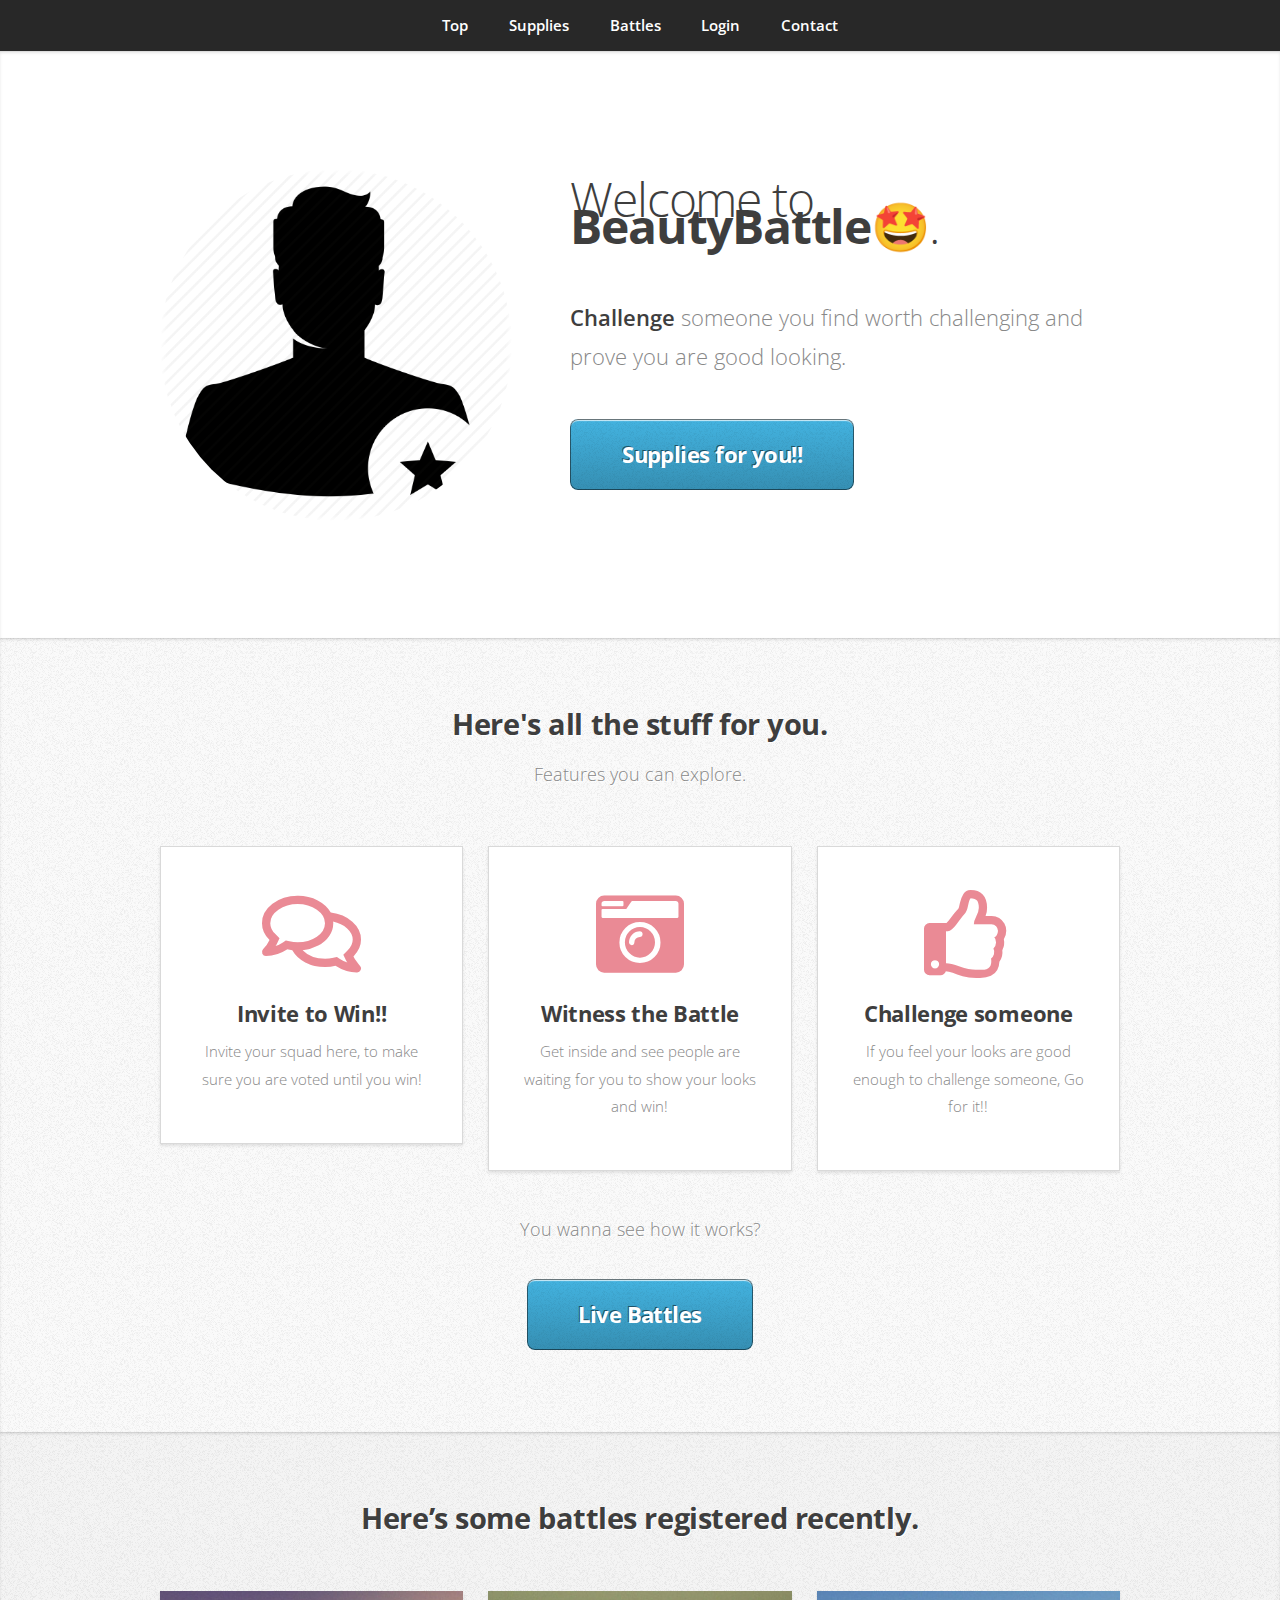
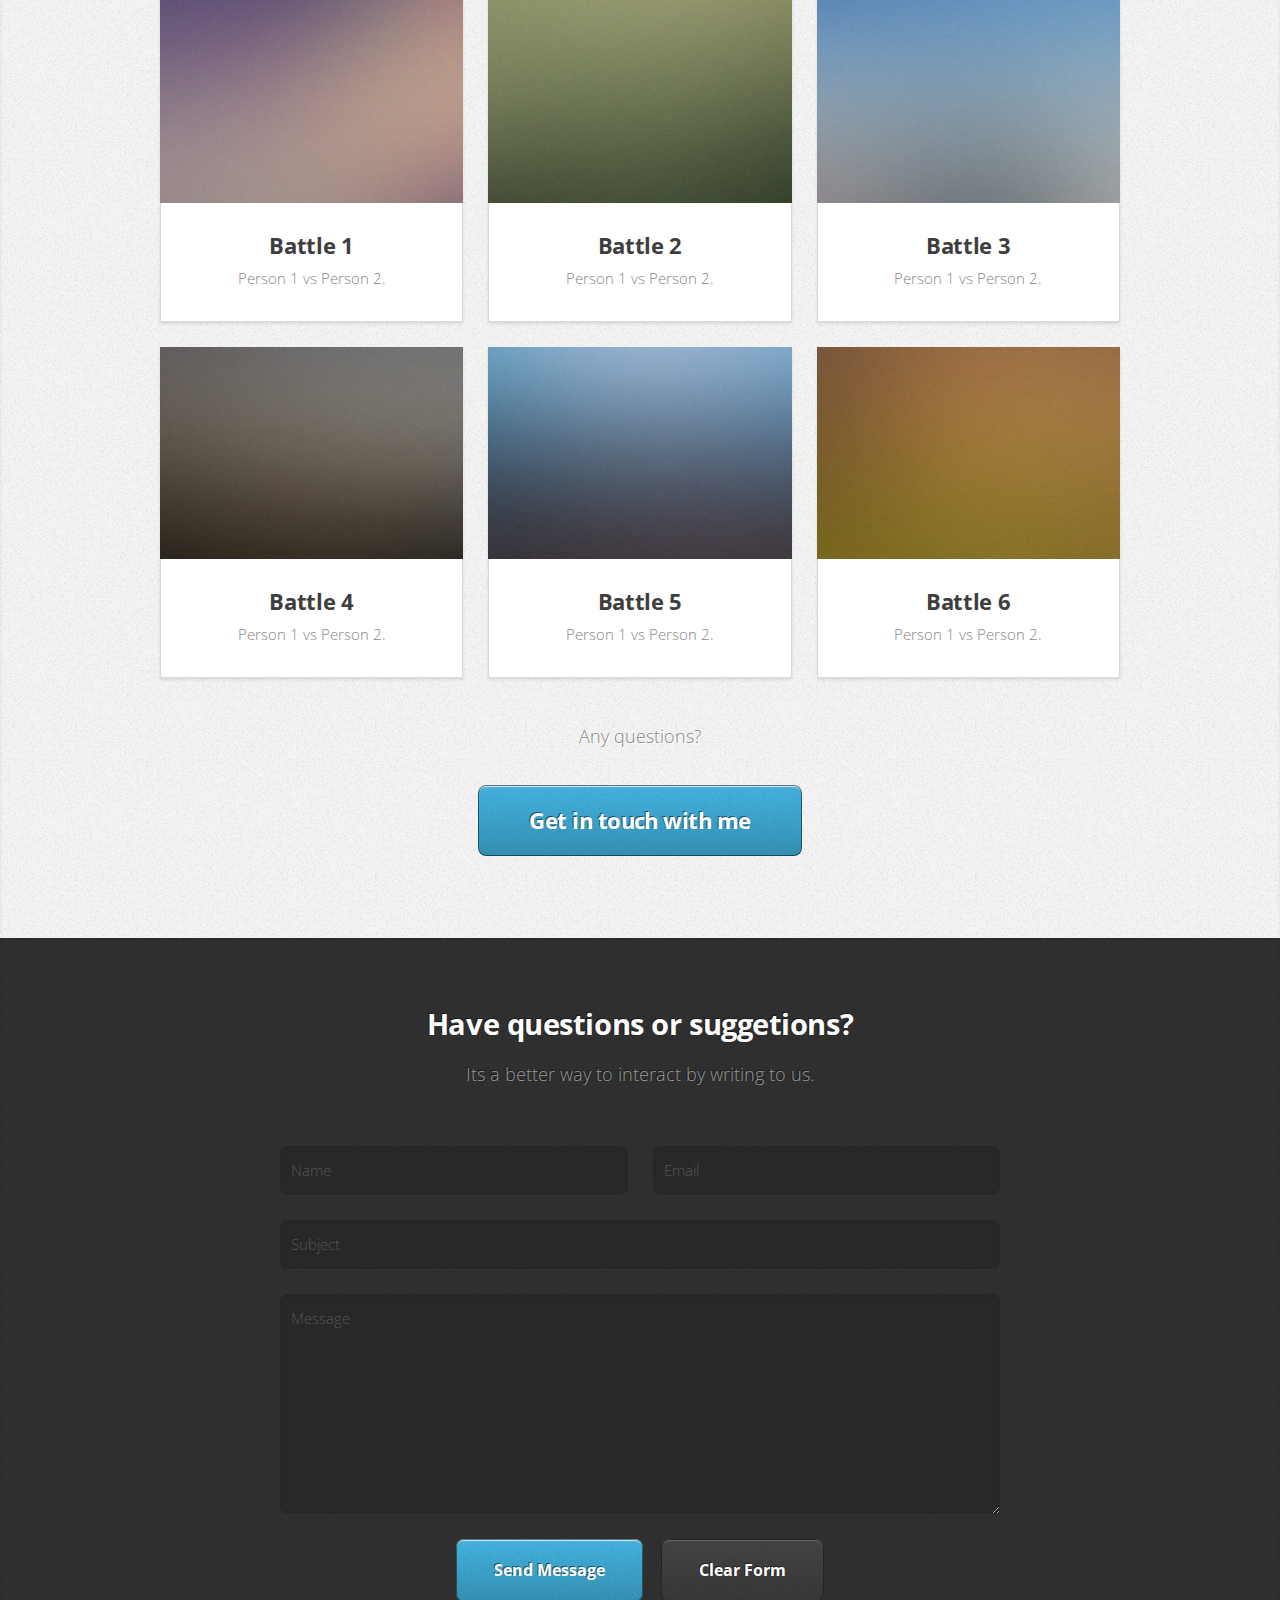
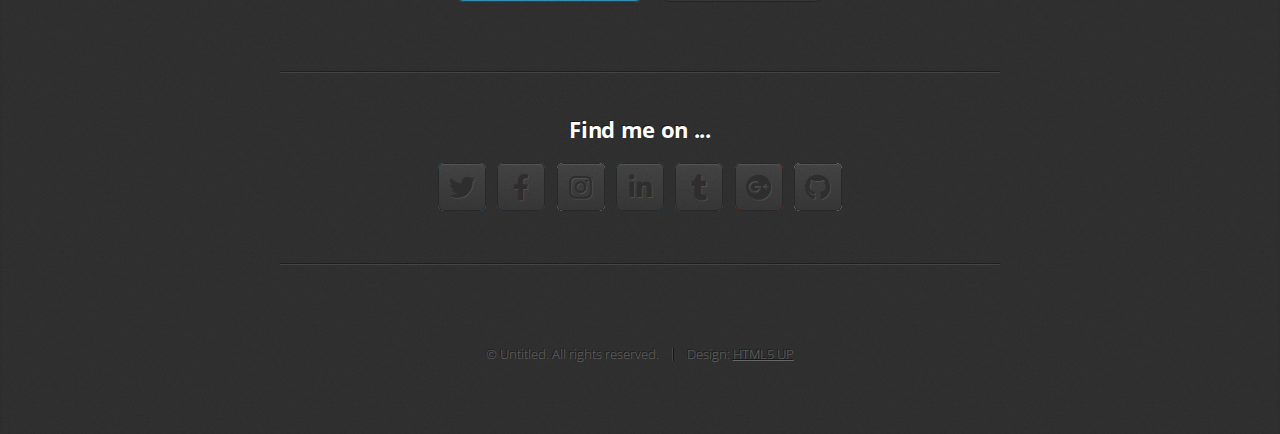
<file: index.html>
<!DOCTYPE HTML>
<!--
	Miniport by HTML5 UP
	html5up.net | @ajlkn
	Free for personal and commercial use under the CCA 3.0 license (html5up.net/license)
-->
<html>
	<head>
		<title>Dashboard - Battles</title>
		<meta charset="utf-8" />
		<meta name="viewport" content="width=device-width, initial-scale=1, user-scalable=no" />
		<link rel="stylesheet" href="assets/css/main.css" />
	</head>
	<body class="is-preload">

		<!-- Nav -->
			<nav id="nav">
				<ul class="container">
					<li><a href="#top">Top</a></li>
					<li><a href="#supplies">Supplies</a></li>
					<li><a href="#liveb">Battles</a></li>
                    <li><a href="login/index.html">Login</a></li>
					<li><a href="login/profile.html">Contact</a></li>
				</ul>
			</nav>

		<!-- Home -->
			<article id="top" class="wrapper style1">
				<div class="container">
					<div class="row">
						<div class="col-4 col-5-large col-12-medium">
							<span class="image fit"><img src="images/avatar.jpg" alt="" /></span>
						</div>
						<div class="col-8 col-7-large col-12-medium">
							<header>
								<h1>Welcome to <strong>BeautyBattle&#129321;</strong>.</h1>
							</header>
                            <p><strong>Challenge </strong> someone you find worth challenging and prove you are good looking.</p>
							<a href="#supplies" class="button large scrolly">Supplies for you!!</a>
						</div>
					</div>
				</div>
			</article>

		<!-- Work -->
			<article id="supplies" class="wrapper style2">
				<div class="container">
					<header>
						<h2>Here's all the stuff for you.</h2>
						<p>Features you can explore.</p>
					</header>
					<div class="row aln-center">
						<div class="col-4 col-6-medium col-12-small">
							<section class="box style1">
								<span class="icon featured fa-comments"></span>
								<h3>Invite to Win!!</h3>
								<p>Invite your squad here, to make sure you are voted until you win!</p>
							</section>
						</div>
						<div class="col-4 col-6-medium col-12-small">
							<section class="box style1">
                                <a href="login/battle.html">
                                    <span class="icon solid featured fa-camera-retro"></span></a>
								<h3>Witness the Battle</h3>
                                <p>Get inside and see people are waiting for you to show your looks and win!</p>
							</section>
						</div>
						<div class="col-4 col-6-medium col-12-small">
							<section class="box style1">
                                <a href = "login/challenge.html">
                                    <span class="icon featured fa-thumbs-up"></span></a>
								<h3>Challenge someone</h3>
								<p>If you feel your looks are good enough to challenge someone, Go for it!!</p>
							</section>
						</div>
					</div>
					<footer>
						<p>You wanna see how it works?</p>
						<a href="#liveb" class="button large scrolly">Live Battles</a>
					</footer>
				</div>
			</article>

		<!-- Portfolio -->
			<article id="liveb" class="wrapper style3">
				<div class="container">
					<header>
						<h2>Here’s some battles registered recently.</h2>
						<p></p>
					</header>
					<div class="row">
						<div class="col-4 col-6-medium col-12-small">
							<article class="box style2">
								<a href="#" class="image featured"><img src="images/pic01.jpg" alt="" /></a>
								<h3><a href="#">Battle 1</a></h3>
								<p>Person 1 vs Person 2.</p>
							</article>
						</div>
						<div class="col-4 col-6-medium col-12-small">
							<article class="box style2">
								<a href="#" class="image featured"><img src="images/pic02.jpg" alt="" /></a>
								<h3><a href="#">Battle 2</a></h3>
								<p>Person 1 vs Person 2.</p>
							</article>
						</div>
						<div class="col-4 col-6-medium col-12-small">
							<article class="box style2">
								<a href="#" class="image featured"><img src="images/pic03.jpg" alt="" /></a>
								<h3><a href="#">Battle 3</a></h3>
								<p>Person 1 vs Person 2.</p>
							</article>
						</div>
						<div class="col-4 col-6-medium col-12-small">
							<article class="box style2">
								<a href="#" class="image featured"><img src="images/pic04.jpg" alt="" /></a>
								<h3><a href="#">Battle 4</a></h3>
								<p>Person 1 vs Person 2.</p>
							</article>
						</div>
						<div class="col-4 col-6-medium col-12-small">
							<article class="box style2">
								<a href="#" class="image featured"><img src="images/pic05.jpg" alt="" /></a>
								<h3><a href="#">Battle 5</a></h3>
								<p>Person 1 vs Person 2.</p>
							</article>
						</div>
						<div class="col-4 col-6-medium col-12-small">
							<article class="box style2">
								<a href="#" class="image featured"><img src="images/pic06.jpg" alt="" /></a>
								<h3><a href="#">Battle 6</a></h3>
								<p>Person 1 vs Person 2.</p>
							</article>
						</div>
					</div>
					<footer>
						<p>Any questions?</p>
						<a href="#contact" class="button large scrolly">Get in touch with me</a>
					</footer>
				</div>
			</article>

		<!-- Contact -->
			<article id="contact" class="wrapper style4">
				<div class="container medium">
					<header>
						<h2>Have questions or suggetions?</h2>
						<p>Its a better way to interact by writing to us.</p>
					</header>
					<div class="row">
						<div class="col-12">
							<form method="post" action="#">
								<div class="row">
									<div class="col-6 col-12-small">
										<input type="text" name="name" id="name" placeholder="Name" />
									</div>
									<div class="col-6 col-12-small">
										<input type="text" name="email" id="email" placeholder="Email" />
									</div>
									<div class="col-12">
										<input type="text" name="subject" id="subject" placeholder="Subject" />
									</div>
									<div class="col-12">
										<textarea name="message" id="message" placeholder="Message"></textarea>
									</div>
									<div class="col-12">
										<ul class="actions">
											<li><input type="submit" value="Send Message" /></li>
											<li><input type="reset" value="Clear Form" class="alt" /></li>
										</ul>
									</div>
								</div>
							</form>
						</div>
						<div class="col-12">
							<hr />
							<h3>Find me on ...</h3>
							<ul class="social">
								<li><a href="#" class="icon brands fa-twitter"><span class="label">Twitter</span></a></li>
								<li><a href="#" class="icon brands fa-facebook-f"><span class="label">Facebook</span></a></li>
								<li><a href="#" class="icon brands fa-instagram"><span class = "label">Instagram</span></a></li>
                                <li><a href="#" class="icon brands fa-linkedin-in"><span class="label">LinkedIn</span></a></li>
								<li><a href="#" class="icon brands fa-tumblr"><span class="label">Tumblr</span></a></li>
								<li><a href="#" class="icon brands fa-google-plus"><span class="label">Google+</span></a></li>
								<li><a href="#" class="icon brands fa-github"><span class="label">Github</span></a></li>
								<!--
								<li><a href="#" class="icon solid fa-rss"><span>RSS</span></a></li>
								
								<li><a href="#" class="icon brands fa-foursquare"><span>Foursquare</span></a></li>
								<li><a href="#" class="icon brands fa-skype"><span>Skype</span></a></li>
								<li><a href="#" class="icon brands fa-soundcloud"><span>Soundcloud</span></a></li>
								<li><a href="#" class="icon brands fa-youtube"><span>YouTube</span></a></li>
								<li><a href="#" class="icon brands fa-blogger"><span>Blogger</span></a></li>
								<li><a href="#" class="icon brands fa-flickr"><span>Flickr</span></a></li>
								<li><a href="#" class="icon brands fa-vimeo"><span>Vimeo</span></a></li>
								-->
							</ul>
							<hr />
						</div>
					</div>
					<footer>
						<ul id="copyright">
							<li>&copy; Untitled. All rights reserved.</li><li>Design: <a href="http://html5up.net">HTML5 UP</a></li>
						</ul>
					</footer>
				</div>
			</article>

		<!-- Scripts -->
			<script src="assets/js/jquery.min.js"></script>
			<script src="assets/js/jquery.scrolly.min.js"></script>
			<script src="assets/js/browser.min.js"></script>
			<script src="assets/js/breakpoints.min.js"></script>
			<script src="assets/js/util.js"></script>
			<script src="assets/js/main.js"></script>

	</body>
</html>
</file>
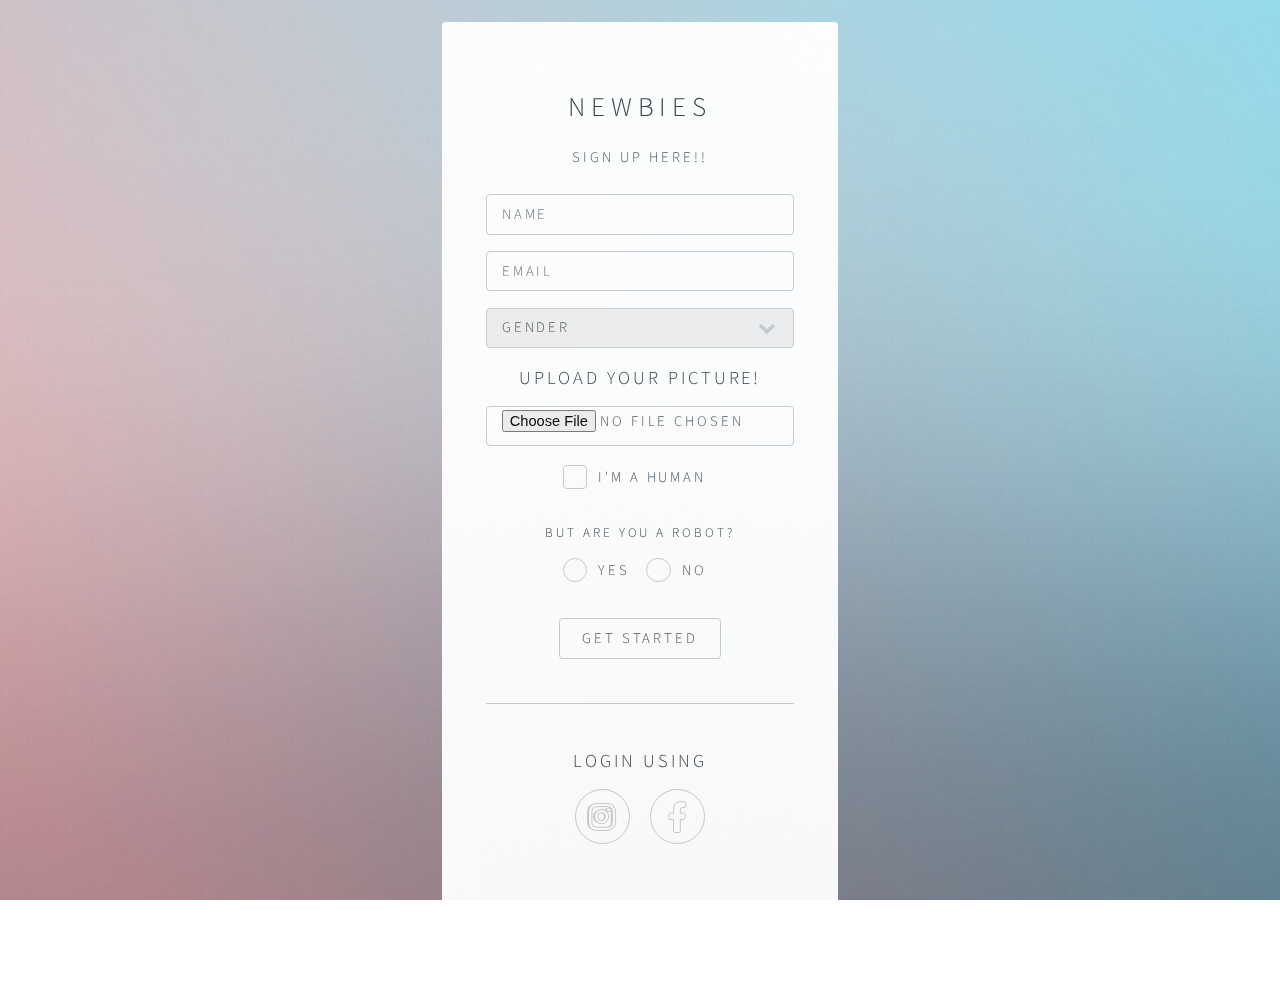
<file: login/index.html>
<!DOCTYPE HTML>
<!--
	Identity by HTML5 UP
	html5up.net | @ajlkn
	Free for personal and commercial use under the CCA 3.0 license (html5up.net/license)
-->
<html>
	<head>
		<title>Sign UP - Battles</title>
		<meta charset="utf-8" />
		<meta name="viewport" content="width=device-width, initial-scale=1, user-scalable=no" />
		<link rel="stylesheet" href="assets/css/main.css" />
		<noscript><link rel="stylesheet" href="assets/css/noscript.css" /></noscript>
	</head>
	<body class="is-preload">

		<!-- Wrapper -->
			<div id="wrapper">

				<!-- Main -->
					<section id="main">
						<header>
							<h1>Newbies</h1>
							<p>SIGN UP HERE!!</p>
						</header>
						<form method="post" action="#">
							<div class="fields">
								<div class="field">
									<input type="text" name="name" id="name" placeholder="Name" />
								</div>
								<div class="field">
									<input type="email" name="email" id="email" placeholder="Email" />
								</div>
								<div class="field">
									<select name="gender" id="gender">
										<option value="">gender</option>
										<option value="Male">Male</option>
										<option value="Female">Female</option>
										<option value="Others">Others</option>
									</select>
								</div>
                                <div class="field">
                                    <h2>Upload your picture!</h2>
                                    <input type="file" name="image"  id="image" placeholder="Profile Pic" />
								</div>
								<div class="field">
									<input type="checkbox" id="human" name="human" /><label for="human">I'm a human</label>
								</div>
								<div class="field">
									<label>But are you a robot?</label>
									<input type="radio" id="robot_yes" name="robot" /><label for="robot_yes">Yes</label>
									<input type="radio" id="robot_no" name="robot" /><label for="robot_no">No</label>
								</div>
							</div>
							<ul class="actions special">
								<li><a href="#" class="button">Get Started</a></li>
							</ul>
						</form>
						<hr />

                        <footer>
                            <h2><strong>Login Using</strong></h2>
                            
							<ul class="icons">
								<li><a href="#" class="icon brands fa-instagram">Instagram</a></li>
								<li><a href="#" class="icon brands fa-facebook-f">Facebook</a></li>
							</ul>
						</footer>
					</section>

				<!-- Footer -->
					<footer id="footer">
						<ul class="copyright">
							<li>&copy; Jane Doe</li><li>Design: <a href="http://html5up.net">HTML5 UP</a></li>
						</ul>
					</footer>

			</div>

		<!-- Scripts -->
			<script>
				if ('addEventListener' in window) {
					window.addEventListener('load', function() { document.body.className = document.body.className.replace(/\bis-preload\b/, ''); });
					document.body.className += (navigator.userAgent.match(/(MSIE|rv:11\.0)/) ? ' is-ie' : '');
				}
			</script>

	</body>
</html>
</file>
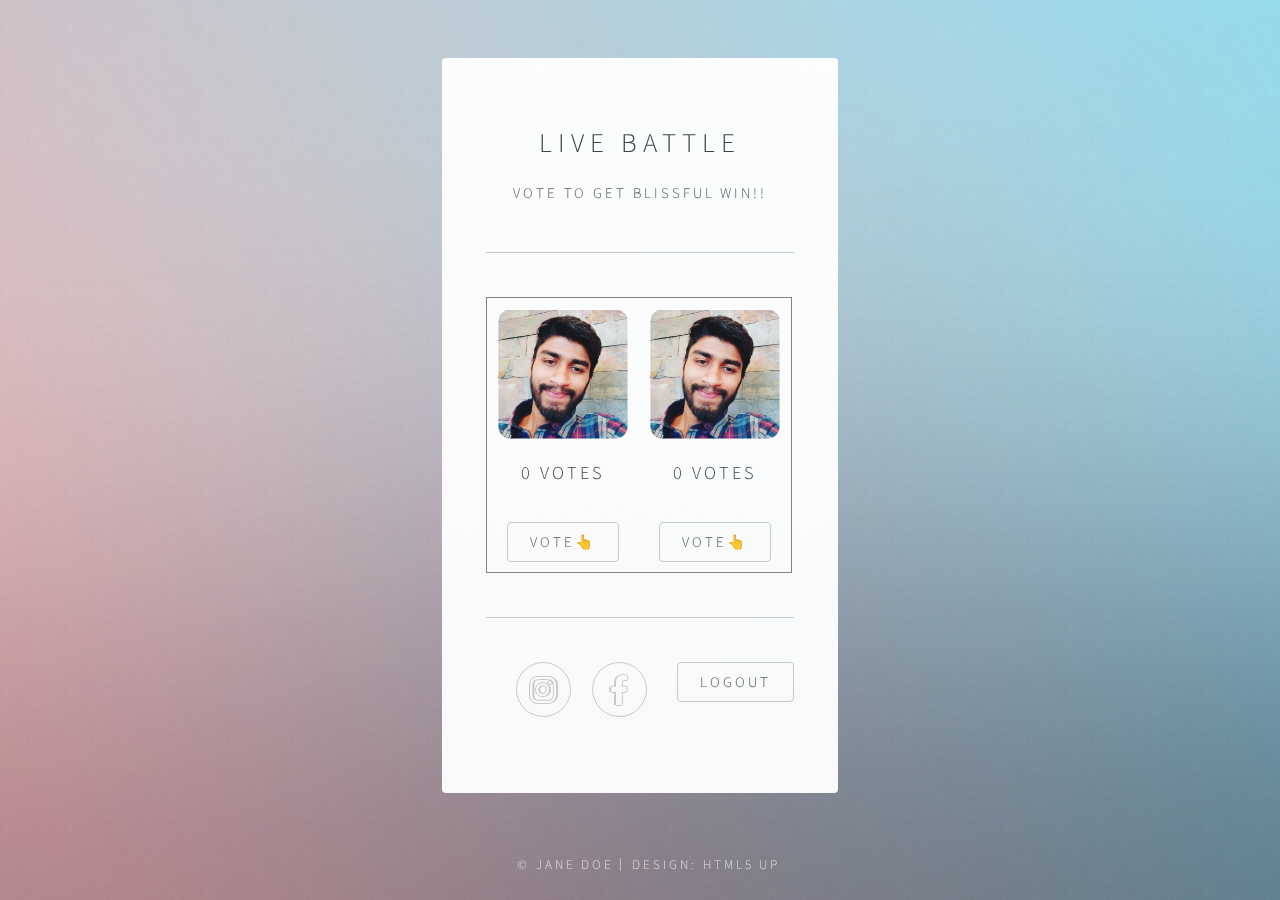
<file: login/battle.html>
<!DOCTYPE HTML>
<!--
	Identity by HTML5 UP
	html5up.net | @ajlkn
	Free for personal and commercial use under the CCA 3.0 license (html5up.net/license)
-->
<html>
	<head>
		<title>Live Battles</title>
		<meta charset="utf-8" />
		<meta name="viewport" content="width=device-width, initial-scale=1, user-scalable=no" />
		<link rel="stylesheet" href="assets/css/main.css" />
		<noscript><link rel="stylesheet" href="assets/css/noscript.css" /></noscript>
	</head>
	<body class="is-preload">

		<!-- Wrapper -->
			<div id="wrapper">
                
				            
				<!-- Main -->
					<section id="main">
						<header>
                            <h1><b>Live Battle</b></h1>
							<p>Vote to get blissful win!!</p>
						</header>
						<hr />
                        <table>
                            <tr>
                                <td><img src="images/avatar.jpg" alt="" class="bimg"/></td>
                                <td><img src="images/avatar.jpg" alt="" class="bimg"/></td>
                            </tr>
                            <tr>
                                <td><h2>0 Votes</h2></td>
                                <td><h2>0 Votes</h2></td>
                            </tr>
                            <tr>
                                <td><a href="index.html" class="button">Vote&#128070</a></td>
                                <td><a href="index.html" class="button">Vote&#128070</a></td>
                            </tr>
                        </table>
                        
                        <hr />
                        <a href="index.html" class="button" style="float: right">Logout</a>
						
                        
                        
                        
                        <footer>
							<ul class="icons">
								<li><a href="#" class="icon brands fa-instagram">Instagram</a></li>
								<li><a href="#" class="icon brands fa-facebook-f">Facebook</a></li>
							</ul>
						</footer>
					</section>

				<!-- Footer -->
					<footer id="footer">
						<ul class="copyright">
							<li>&copy; Jane Doe</li><li>Design: <a href="http://html5up.net">HTML5 UP</a></li>
						</ul>
					</footer>

			</div>

		<!-- Scripts -->
			<script>
				if ('addEventListener' in window) {
					window.addEventListener('load', function() { document.body.className = document.body.className.replace(/\bis-preload\b/, ''); });
					document.body.className += (navigator.userAgent.match(/(MSIE|rv:11\.0)/) ? ' is-ie' : '');
				}
			</script>

	</body>
</html>
</file>
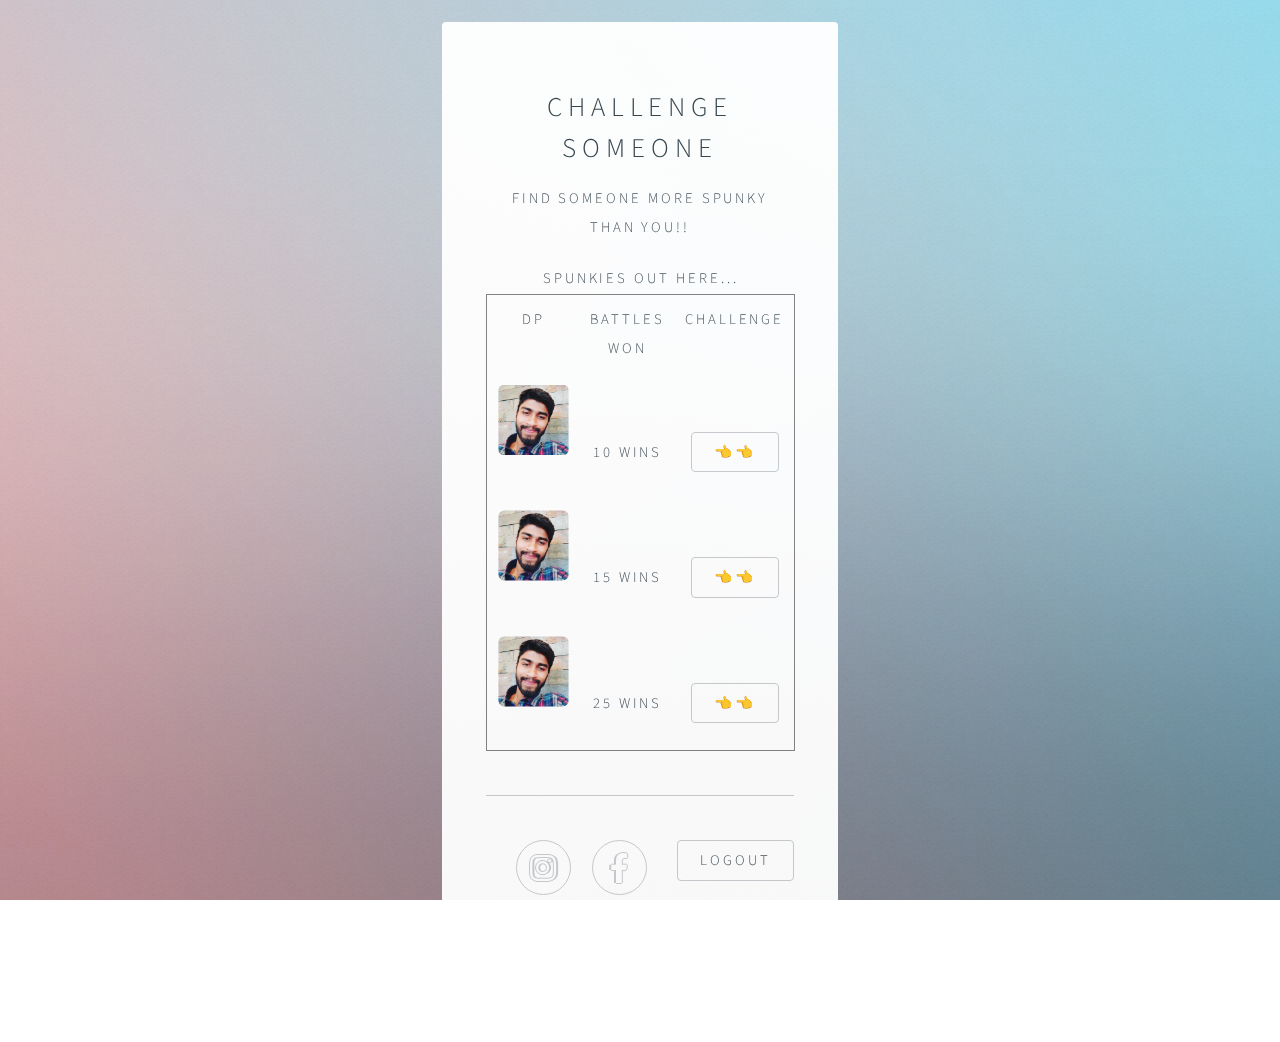
<file: login/challenge.html>
<!DOCTYPE HTML>
<!--
	Identity by HTML5 UP
	html5up.net | @ajlkn
	Free for personal and commercial use under the CCA 3.0 license (html5up.net/license)
-->
<html>
	<head>
		<title>Challenge - BeautyBattles</title>
		<meta charset="utf-8" />
		<meta name="viewport" content="width=device-width, initial-scale=1, user-scalable=no" />
		<link rel="stylesheet" href="assets/css/main.css" />
		<noscript><link rel="stylesheet" href="assets/css/noscript.css" /></noscript>
	</head>
	<body class="is-preload">

		<!-- Wrapper -->
			<div id="wrapper">
                
				            
				<!-- Main -->
					<section id="main">
						<header>
                            <h1><b>Challenge someone</b></h1>
							<p>Find someone more spunky than you!!</p>
						</header>
						
                        <table>
                            <caption>Spunkies out here...</caption>
                                <tr>
                                <th>DP</th>
                                <th>Battles won</th>
                                <th>Challenge</th>
                                </tr>
                            <tr>
                                <td><img src="images/avatar.jpg" alt="" class="cimg"/></td>
                                <td><p>10 Wins</p></td>
                                <td><a href="index.html" class="button">&#128072&#128072</a></td>
                            </tr>
                            <tr>
                                <td><img src="images/avatar.jpg" alt="" class="cimg"/></td>
                                <td><p>15 Wins</p></td>
                                <td><a href="index.html" class="button">&#128072&#128072</a></td>
                            </tr>
                            <tr>
                                <td><img src="images/avatar.jpg" alt="" class="cimg"/></td>
                                <td><p>25 Wins</p></td>
                                <td><a href="index.html" class="button">&#128072&#128072</a></td>
                            </tr>
                        </table>
                        
                        <hr />
                        <a href="index.html" class="button" style="float: right">Logout</a>
						
                        
                        
                        
                        <footer>
							<ul class="icons">
								<li><a href="#" class="icon brands fa-instagram">Instagram</a></li>
								<li><a href="#" class="icon brands fa-facebook-f">Facebook</a></li>
							</ul>
						</footer>
					</section>

				<!-- Footer -->
					<footer id="footer">
						<ul class="copyright">
							<li>&copy; Jane Doe</li><li>Design: <a href="http://html5up.net">HTML5 UP</a></li>
						</ul>
					</footer>

			</div>

		<!-- Scripts -->
			<script>
				if ('addEventListener' in window) {
					window.addEventListener('load', function() { document.body.className = document.body.className.replace(/\bis-preload\b/, ''); });
					document.body.className += (navigator.userAgent.match(/(MSIE|rv:11\.0)/) ? ' is-ie' : '');
				}
			</script>

	</body>
</html>
</file>
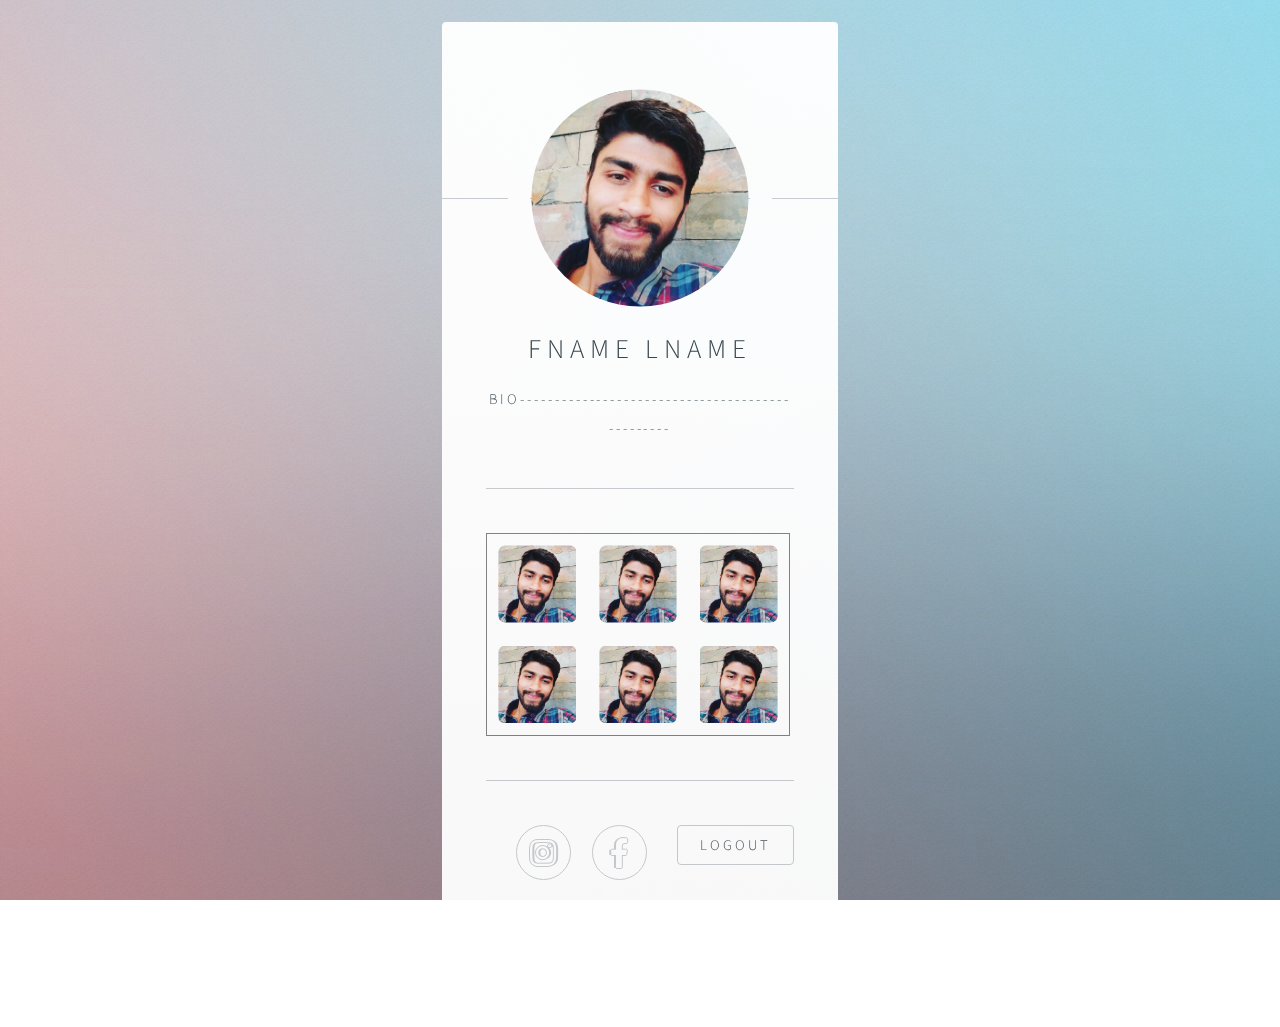
<file: login/mpofile.html>
<!DOCTYPE HTML>
<!--
	Identity by HTML5 UP
	html5up.net | @ajlkn
	Free for personal and commercial use under the CCA 3.0 license (html5up.net/license)
-->
<html>
	<head>
		<title>My Profile - Battles</title>
		<meta charset="utf-8" />
		<meta name="viewport" content="width=device-width, initial-scale=1, user-scalable=no" />
		<link rel="stylesheet" href="assets/css/main.css" />
		<noscript><link rel="stylesheet" href="assets/css/noscript.css" /></noscript>
	</head>
	<body class="is-preload">

		<!-- Wrapper -->
			<div id="wrapper">
                
				            
				<!-- Main -->
					<section id="main">
						<header>
							<span class="avatar"><img src="images/avatar.jpg" alt="" /></span>
							<h1>Fname Lname</h1>
							<p>Bio------------------------------------------------</p>
						</header>
						<hr />
                        <table id="tabid">
                            <tr>
                                <td><img src="images/avatar.jpg" alt="" /></td>
                                <td><img src="images/avatar.jpg" alt="" /></td>
                                <td><img src="images/avatar.jpg" alt="" /></td>
                            </tr>
                            <tr>
                                <td><img src="images/avatar.jpg" alt="" /></td>
                                <td><img src="images/avatar.jpg" alt="" /></td>
                                <td><img src="images/avatar.jpg" alt="" /></td>
                            </tr>
                        </table>
                        
                        <hr />
                        <a href="index.html" class="button" style="float: right">Logout</a>
						
                        
                        
                        
                        <footer>
							<ul class="icons">
								<li><a href="#" class="icon brands fa-instagram">Instagram</a></li>
								<li><a href="#" class="icon brands fa-facebook-f">Facebook</a></li>
							</ul>
						</footer>
					</section>

				<!-- Footer -->
					<footer id="footer">
						<ul class="copyright">
							<li>&copy; Jane Doe</li><li>Design: <a href="http://html5up.net">HTML5 UP</a></li>
						</ul>
					</footer>

			</div>

		<!-- Scripts -->
			<script>
				if ('addEventListener' in window) {
					window.addEventListener('load', function() { document.body.className = document.body.className.replace(/\bis-preload\b/, ''); });
					document.body.className += (navigator.userAgent.match(/(MSIE|rv:11\.0)/) ? ' is-ie' : '');
				}
			</script>

	</body>
</html>
</file>
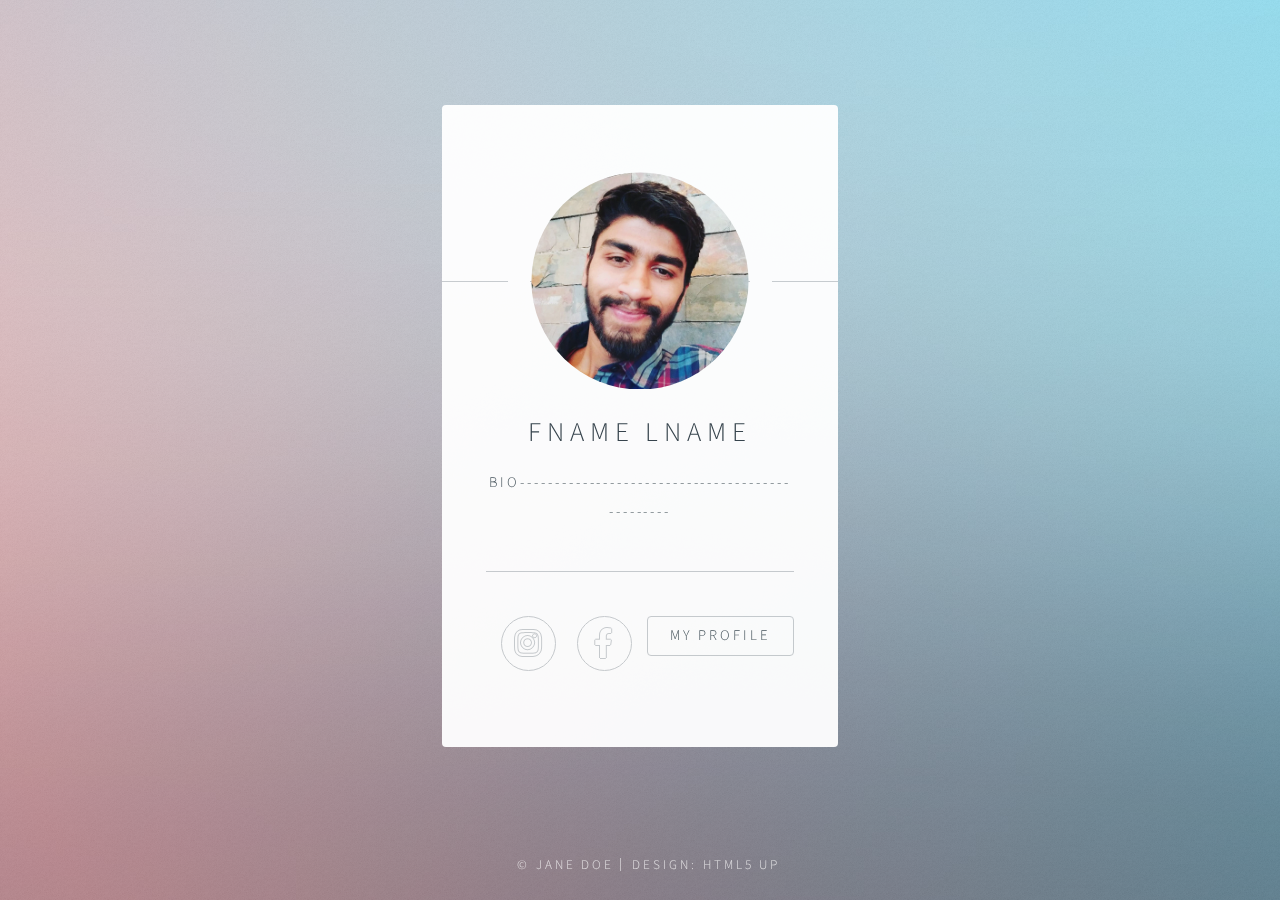
<file: login/profile.html>
<!DOCTYPE HTML>
<!--
	Identity by HTML5 UP
	html5up.net | @ajlkn
	Free for personal and commercial use under the CCA 3.0 license (html5up.net/license)
-->
<html>
	<head>
		<title>Profile - Battles</title>
		<meta charset="utf-8" />
		<meta name="viewport" content="width=device-width, initial-scale=1, user-scalable=no" />
		<link rel="stylesheet" href="assets/css/main.css" />
		<noscript><link rel="stylesheet" href="assets/css/noscript.css" /></noscript>
	</head>
	<body class="is-preload">

		<!-- Wrapper -->
			<div id="wrapper">
                
				            
				<!-- Main -->
					<section id="main">
						<header>
							<span class="avatar"><img src="images/avatar.jpg" alt="" /></span>
							<h1>Fname Lname</h1>
							<p>Bio------------------------------------------------</p>
						</header>
						
                        <hr />
                        <a href="mpofile.html" class="button" style="float: right">My Profile</a>
						
                        
                        
                        
                        <footer>
							<ul class="icons">
								<li><a href="#" class="icon brands fa-instagram">Instagram</a></li>
								<li><a href="#" class="icon brands fa-facebook-f">Facebook</a></li>
							</ul>
						</footer>
					</section>

				<!-- Footer -->
					<footer id="footer">
						<ul class="copyright">
							<li>&copy; Jane Doe</li><li>Design: <a href="http://html5up.net">HTML5 UP</a></li>
						</ul>
					</footer>

			</div>

		<!-- Scripts -->
			<script>
				if ('addEventListener' in window) {
					window.addEventListener('load', function() { document.body.className = document.body.className.replace(/\bis-preload\b/, ''); });
					document.body.className += (navigator.userAgent.match(/(MSIE|rv:11\.0)/) ? ' is-ie' : '');
				}
			</script>

	</body>
</html>
</file>
<file: login/assets/css/noscript.css>
/*
	Identity by HTML5 UP
	html5up.net | @ajlkn
	Free for personal and commercial use under the CCA 3.0 license (html5up.net/license)
*/

/* Basic */

	body:after {
		display: none;
	}

/* Main */

	#main {
		-moz-transform: none !important;
		-webkit-transform: none !important;
		-ms-transform: none !important;
		transform: none !important;
		opacity: 1 !important;
	}
</file>
<file: assets/css/main.css>
@import url("https://fonts.googleapis.com/css?family=Open+Sans:300,300italic,600,600italic,700");
@import url("fontawesome-all.min.css");

/*
	Miniport by HTML5 UP
	html5up.net | @ajlkn
	Free for personal and commercial use under the CCA 3.0 license (html5up.net/license)
*/

html, body, div, span, applet, object,
iframe, h1, h2, h3, h4, h5, h6, p, blockquote,
pre, a, abbr, acronym, address, big, cite,
code, del, dfn, em, img, ins, kbd, q, s, samp,
small, strike, strong, sub, sup, tt, var, b,
u, i, center, dl, dt, dd, ol, ul, li, fieldset,
form, label, legend, table, caption, tbody,
tfoot, thead, tr, th, td, article, aside,
canvas, details, embed, figure, figcaption,
footer, header, hgroup, menu, nav, output, ruby,
section, summary, time, mark, audio, video {
	margin: 0;
	padding: 0;
	border: 0;
	font-size: 100%;
	font: inherit;
	vertical-align: baseline;}

article, aside, details, figcaption, figure,
footer, header, hgroup, menu, nav, section {
	display: block;}

body {
	line-height: 1;
}

ol, ul {
	list-style: none;
}

blockquote, q {
	quotes: none;
}

	blockquote:before, blockquote:after, q:before, q:after {
		content: '';
		content: none;
	}

table {
	border-collapse: collapse;
	border-spacing: 0;
}

body {
	-webkit-text-size-adjust: none;
}

mark {
	background-color: transparent;
	color: inherit;
}

input::-moz-focus-inner {
	border: 0;
	padding: 0;
}

input, select, textarea {
	-moz-appearance: none;
	-webkit-appearance: none;
	-ms-appearance: none;
	appearance: none;
}

/* Basic */

	html {
		box-sizing: border-box;
	}

	*, *:before, *:after {
		box-sizing: inherit;
	}

	body {
		padding-top: 3.5em;
	}

		body.is-preload *, body.is-preload *:before, body.is-preload *:after {
			-moz-animation: none !important;
			-webkit-animation: none !important;
			-ms-animation: none !important;
			animation: none !important;
			-moz-transition: none !important;
			-webkit-transition: none !important;
			-ms-transition: none !important;
			transition: none !important;
		}

	body, input, textarea, select {
		font-family: 'Open Sans', sans-serif;
		line-height: 1.85em;
		color: #888;
		font-weight: 300;
		font-size: 13pt;
	}

	a {
		-moz-transition: color .2s ease-in-out;
		-webkit-transition: color .2s ease-in-out;
		-ms-transition: color .2s ease-in-out;
		transition: color .2s ease-in-out;
		color: #43B3E0;
		text-decoration: underline;
	}

		a:hover {
			color: #43bff0 !important;
		}

		a img {
			border: 0;
		}

	b, strong {
		font-weight: 600;
		color: #3e3e3e;
	}

	i, em {
		font-style: italic;
	}

	sub {
		position: relative;
		top: 0.5em;
		font-size: 0.8em;
	}

	sup {
		position: relative;
		top: -0.5em;
		font-size: 0.8em;
	}

	blockquote {
		border-left: solid 0.75em #eee;
		padding: 1em 0 1em 1.5em;
		font-style: italic;
	}

	h1, h2, h3, h4, h5, h6 {
		color: #3e3e3e;
		margin: 0 0 0.75em 0;
	}

	h1 a, h2 a, h3 a, h4 a, h5 a, h6 a {
		text-decoration: none;
		color: inherit;
	}

	h2, h3, h4, h5, h6 {
		font-weight: 700;
	}

	h1 {
		font-size: 3.25em;
		letter-spacing: -0.025em;
		font-weight: 300;
	}

		h1 strong {
			font-weight: 700;
		}

	h2 {
		font-size: 2em;
		letter-spacing: -0.015em;
	}

	h3 {
		font-size: 1.5em;
		letter-spacing: -0.015em;
	}

	em, i {
		font-style: italic;
	}

	br.clear {
		clear: both;
	}

	hr {
		border: 0;
		border-top: solid 1px #444;
		border-top-color: rgba(0, 0, 0, 0.35);
		box-shadow: 0px 1px 0px 0px rgba(255, 255, 255, 0.1);
		height: 1px;
		margin: 3em 0;
	}

	p, ul, ol, dl, table {
		margin-bottom: 2em;
	}

	header {
		margin: 0 0 3em 0;
	}

		header > p {
			font-size: 1.25em;
			margin: 0;
		}

	footer {
		margin: 3em 0 0 0;
	}

		footer > p {
			font-size: 1.25em;
		}

/* Container */

	.container {
		margin: 0 auto;
		max-width: calc(100% - 50px);
		width: 1200px;
	}

		.container.medium {
			width: 900px;
		}

		@media screen and (max-width: 1680px) {

			.container {
				width: 1200px;
			}

				.container.medium {
					width: 900px;
				}

		}

		@media screen and (max-width: 1280px) {

			.container {
				width: 960px;
			}

				.container.medium {
					width: 720px;
				}

		}

		@media screen and (max-width: 980px) {

			.container {
				width: 100%;
			}

				.container.medium {
					width: 75%;
				}

		}

		@media screen and (max-width: 736px) {

			.container {
				width: 100%;
				max-width: calc(100% - 30px);
			}

				.container.medium {
					width: 100%;
				}

		}

/* Row */

	.row {
		display: flex;
		flex-wrap: wrap;
		box-sizing: border-box;
		align-items: stretch;
	}

		.row > * {
			box-sizing: border-box;
		}

		.row.gtr-uniform > * > :last-child {
			margin-bottom: 0;
		}

		.row.aln-left {
			justify-content: flex-start;
		}

		.row.aln-center {
			justify-content: center;
		}

		.row.aln-right {
			justify-content: flex-end;
		}

		.row.aln-top {
			align-items: flex-start;
		}

		.row.aln-middle {
			align-items: center;
		}

		.row.aln-bottom {
			align-items: flex-end;
		}

		.row > .imp {
			order: -1;
		}

		.row > .col-1 {
			width: 8.33333%;
		}

		.row > .off-1 {
			margin-left: 8.33333%;
		}

		.row > .col-2 {
			width: 16.66667%;
		}

		.row > .off-2 {
			margin-left: 16.66667%;
		}

		.row > .col-3 {
			width: 25%;
		}

		.row > .off-3 {
			margin-left: 25%;
		}

		.row > .col-4 {
			width: 33.33333%;
		}

		.row > .off-4 {
			margin-left: 33.33333%;
		}

		.row > .col-5 {
			width: 41.66667%;
		}

		.row > .off-5 {
			margin-left: 41.66667%;
		}

		.row > .col-6 {
			width: 50%;
		}

		.row > .off-6 {
			margin-left: 50%;
		}

		.row > .col-7 {
			width: 58.33333%;
		}

		.row > .off-7 {
			margin-left: 58.33333%;
		}

		.row > .col-8 {
			width: 66.66667%;
		}

		.row > .off-8 {
			margin-left: 66.66667%;
		}

		.row > .col-9 {
			width: 75%;
		}

		.row > .off-9 {
			margin-left: 75%;
		}

		.row > .col-10 {
			width: 83.33333%;
		}

		.row > .off-10 {
			margin-left: 83.33333%;
		}

		.row > .col-11 {
			width: 91.66667%;
		}

		.row > .off-11 {
			margin-left: 91.66667%;
		}

		.row > .col-12 {
			width: 100%;
		}

		.row > .off-12 {
			margin-left: 100%;
		}

		.row.gtr-0 {
			margin-top: 0px;
			margin-left: 0px;
		}

			.row.gtr-0 > * {
				padding: 0px 0 0 0px;
			}

			.row.gtr-0.gtr-uniform {
				margin-top: 0px;
			}

				.row.gtr-0.gtr-uniform > * {
					padding-top: 0px;
				}

		.row.gtr-25 {
			margin-top: -6.25px;
			margin-left: -6.25px;
		}

			.row.gtr-25 > * {
				padding: 6.25px 0 0 6.25px;
			}

			.row.gtr-25.gtr-uniform {
				margin-top: -6.25px;
			}

				.row.gtr-25.gtr-uniform > * {
					padding-top: 6.25px;
				}

		.row.gtr-50 {
			margin-top: -12.5px;
			margin-left: -12.5px;
		}

			.row.gtr-50 > * {
				padding: 12.5px 0 0 12.5px;
			}

			.row.gtr-50.gtr-uniform {
				margin-top: -12.5px;
			}

				.row.gtr-50.gtr-uniform > * {
					padding-top: 12.5px;
				}

		.row {
			margin-top: -25px;
			margin-left: -25px;
		}

			.row > * {
				padding: 25px 0 0 25px;
			}

			.row.gtr-uniform {
				margin-top: -25px;
			}

				.row.gtr-uniform > * {
					padding-top: 25px;
				}

		.row.gtr-150 {
			margin-top: -37.5px;
			margin-left: -37.5px;
		}

			.row.gtr-150 > * {
				padding: 37.5px 0 0 37.5px;
			}

			.row.gtr-150.gtr-uniform {
				margin-top: -37.5px;
			}

				.row.gtr-150.gtr-uniform > * {
					padding-top: 37.5px;
				}

		.row.gtr-200 {
			margin-top: -50px;
			margin-left: -50px;
		}

			.row.gtr-200 > * {
				padding: 50px 0 0 50px;
			}

			.row.gtr-200.gtr-uniform {
				margin-top: -50px;
			}

				.row.gtr-200.gtr-uniform > * {
					padding-top: 50px;
				}

		@media screen and (max-width: 1680px) {

			.row {
				display: flex;
				flex-wrap: wrap;
				box-sizing: border-box;
				align-items: stretch;
			}

				.row > * {
					box-sizing: border-box;
				}

				.row.gtr-uniform > * > :last-child {
					margin-bottom: 0;
				}

				.row.aln-left {
					justify-content: flex-start;
				}

				.row.aln-center {
					justify-content: center;
				}

				.row.aln-right {
					justify-content: flex-end;
				}

				.row.aln-top {
					align-items: flex-start;
				}

				.row.aln-middle {
					align-items: center;
				}

				.row.aln-bottom {
					align-items: flex-end;
				}

				.row > .imp-xlarge {
					order: -1;
				}

				.row > .col-1-xlarge {
					width: 8.33333%;
				}

				.row > .off-1-xlarge {
					margin-left: 8.33333%;
				}

				.row > .col-2-xlarge {
					width: 16.66667%;
				}

				.row > .off-2-xlarge {
					margin-left: 16.66667%;
				}

				.row > .col-3-xlarge {
					width: 25%;
				}

				.row > .off-3-xlarge {
					margin-left: 25%;
				}

				.row > .col-4-xlarge {
					width: 33.33333%;
				}

				.row > .off-4-xlarge {
					margin-left: 33.33333%;
				}

				.row > .col-5-xlarge {
					width: 41.66667%;
				}

				.row > .off-5-xlarge {
					margin-left: 41.66667%;
				}

				.row > .col-6-xlarge {
					width: 50%;
				}

				.row > .off-6-xlarge {
					margin-left: 50%;
				}

				.row > .col-7-xlarge {
					width: 58.33333%;
				}

				.row > .off-7-xlarge {
					margin-left: 58.33333%;
				}

				.row > .col-8-xlarge {
					width: 66.66667%;
				}

				.row > .off-8-xlarge {
					margin-left: 66.66667%;
				}

				.row > .col-9-xlarge {
					width: 75%;
				}

				.row > .off-9-xlarge {
					margin-left: 75%;
				}

				.row > .col-10-xlarge {
					width: 83.33333%;
				}

				.row > .off-10-xlarge {
					margin-left: 83.33333%;
				}

				.row > .col-11-xlarge {
					width: 91.66667%;
				}

				.row > .off-11-xlarge {
					margin-left: 91.66667%;
				}

				.row > .col-12-xlarge {
					width: 100%;
				}

				.row > .off-12-xlarge {
					margin-left: 100%;
				}

				.row.gtr-0 {
					margin-top: 0px;
					margin-left: 0px;
				}

					.row.gtr-0 > * {
						padding: 0px 0 0 0px;
					}

					.row.gtr-0.gtr-uniform {
						margin-top: 0px;
					}

						.row.gtr-0.gtr-uniform > * {
							padding-top: 0px;
						}

				.row.gtr-25 {
					margin-top: -6.25px;
					margin-left: -6.25px;
				}

					.row.gtr-25 > * {
						padding: 6.25px 0 0 6.25px;
					}

					.row.gtr-25.gtr-uniform {
						margin-top: -6.25px;
					}

						.row.gtr-25.gtr-uniform > * {
							padding-top: 6.25px;
						}

				.row.gtr-50 {
					margin-top: -12.5px;
					margin-left: -12.5px;
				}

					.row.gtr-50 > * {
						padding: 12.5px 0 0 12.5px;
					}

					.row.gtr-50.gtr-uniform {
						margin-top: -12.5px;
					}

						.row.gtr-50.gtr-uniform > * {
							padding-top: 12.5px;
						}

				.row {
					margin-top: -25px;
					margin-left: -25px;
				}

					.row > * {
						padding: 25px 0 0 25px;
					}

					.row.gtr-uniform {
						margin-top: -25px;
					}

						.row.gtr-uniform > * {
							padding-top: 25px;
						}

				.row.gtr-150 {
					margin-top: -37.5px;
					margin-left: -37.5px;
				}

					.row.gtr-150 > * {
						padding: 37.5px 0 0 37.5px;
					}

					.row.gtr-150.gtr-uniform {
						margin-top: -37.5px;
					}

						.row.gtr-150.gtr-uniform > * {
							padding-top: 37.5px;
						}

				.row.gtr-200 {
					margin-top: -50px;
					margin-left: -50px;
				}

					.row.gtr-200 > * {
						padding: 50px 0 0 50px;
					}

					.row.gtr-200.gtr-uniform {
						margin-top: -50px;
					}

						.row.gtr-200.gtr-uniform > * {
							padding-top: 50px;
						}

		}

		@media screen and (max-width: 1280px) {

			.row {
				display: flex;
				flex-wrap: wrap;
				box-sizing: border-box;
				align-items: stretch;
			}

				.row > * {
					box-sizing: border-box;
				}

				.row.gtr-uniform > * > :last-child {
					margin-bottom: 0;
				}

				.row.aln-left {
					justify-content: flex-start;
				}

				.row.aln-center {
					justify-content: center;
				}

				.row.aln-right {
					justify-content: flex-end;
				}

				.row.aln-top {
					align-items: flex-start;
				}

				.row.aln-middle {
					align-items: center;
				}

				.row.aln-bottom {
					align-items: flex-end;
				}

				.row > .imp-large {
					order: -1;
				}

				.row > .col-1-large {
					width: 8.33333%;
				}

				.row > .off-1-large {
					margin-left: 8.33333%;
				}

				.row > .col-2-large {
					width: 16.66667%;
				}

				.row > .off-2-large {
					margin-left: 16.66667%;
				}

				.row > .col-3-large {
					width: 25%;
				}

				.row > .off-3-large {
					margin-left: 25%;
				}

				.row > .col-4-large {
					width: 33.33333%;
				}

				.row > .off-4-large {
					margin-left: 33.33333%;
				}

				.row > .col-5-large {
					width: 41.66667%;
				}

				.row > .off-5-large {
					margin-left: 41.66667%;
				}

				.row > .col-6-large {
					width: 50%;
				}

				.row > .off-6-large {
					margin-left: 50%;
				}

				.row > .col-7-large {
					width: 58.33333%;
				}

				.row > .off-7-large {
					margin-left: 58.33333%;
				}

				.row > .col-8-large {
					width: 66.66667%;
				}

				.row > .off-8-large {
					margin-left: 66.66667%;
				}

				.row > .col-9-large {
					width: 75%;
				}

				.row > .off-9-large {
					margin-left: 75%;
				}

				.row > .col-10-large {
					width: 83.33333%;
				}

				.row > .off-10-large {
					margin-left: 83.33333%;
				}

				.row > .col-11-large {
					width: 91.66667%;
				}

				.row > .off-11-large {
					margin-left: 91.66667%;
				}

				.row > .col-12-large {
					width: 100%;
				}

				.row > .off-12-large {
					margin-left: 100%;
				}

				.row.gtr-0 {
					margin-top: 0px;
					margin-left: 0px;
				}

					.row.gtr-0 > * {
						padding: 0px 0 0 0px;
					}

					.row.gtr-0.gtr-uniform {
						margin-top: 0px;
					}

						.row.gtr-0.gtr-uniform > * {
							padding-top: 0px;
						}

				.row.gtr-25 {
					margin-top: -6.25px;
					margin-left: -6.25px;
				}

					.row.gtr-25 > * {
						padding: 6.25px 0 0 6.25px;
					}

					.row.gtr-25.gtr-uniform {
						margin-top: -6.25px;
					}

						.row.gtr-25.gtr-uniform > * {
							padding-top: 6.25px;
						}

				.row.gtr-50 {
					margin-top: -12.5px;
					margin-left: -12.5px;
				}

					.row.gtr-50 > * {
						padding: 12.5px 0 0 12.5px;
					}

					.row.gtr-50.gtr-uniform {
						margin-top: -12.5px;
					}

						.row.gtr-50.gtr-uniform > * {
							padding-top: 12.5px;
						}

				.row {
					margin-top: -25px;
					margin-left: -25px;
				}

					.row > * {
						padding: 25px 0 0 25px;
					}

					.row.gtr-uniform {
						margin-top: -25px;
					}

						.row.gtr-uniform > * {
							padding-top: 25px;
						}

				.row.gtr-150 {
					margin-top: -37.5px;
					margin-left: -37.5px;
				}

					.row.gtr-150 > * {
						padding: 37.5px 0 0 37.5px;
					}

					.row.gtr-150.gtr-uniform {
						margin-top: -37.5px;
					}

						.row.gtr-150.gtr-uniform > * {
							padding-top: 37.5px;
						}

				.row.gtr-200 {
					margin-top: -50px;
					margin-left: -50px;
				}

					.row.gtr-200 > * {
						padding: 50px 0 0 50px;
					}

					.row.gtr-200.gtr-uniform {
						margin-top: -50px;
					}

						.row.gtr-200.gtr-uniform > * {
							padding-top: 50px;
						}

		}

		@media screen and (max-width: 980px) {

			.row {
				display: flex;
				flex-wrap: wrap;
				box-sizing: border-box;
				align-items: stretch;
			}

				.row > * {
					box-sizing: border-box;
				}

				.row.gtr-uniform > * > :last-child {
					margin-bottom: 0;
				}

				.row.aln-left {
					justify-content: flex-start;
				}

				.row.aln-center {
					justify-content: center;
				}

				.row.aln-right {
					justify-content: flex-end;
				}

				.row.aln-top {
					align-items: flex-start;
				}

				.row.aln-middle {
					align-items: center;
				}

				.row.aln-bottom {
					align-items: flex-end;
				}

				.row > .imp-medium {
					order: -1;
				}

				.row > .col-1-medium {
					width: 8.33333%;
				}

				.row > .off-1-medium {
					margin-left: 8.33333%;
				}

				.row > .col-2-medium {
					width: 16.66667%;
				}

				.row > .off-2-medium {
					margin-left: 16.66667%;
				}

				.row > .col-3-medium {
					width: 25%;
				}

				.row > .off-3-medium {
					margin-left: 25%;
				}

				.row > .col-4-medium {
					width: 33.33333%;
				}

				.row > .off-4-medium {
					margin-left: 33.33333%;
				}

				.row > .col-5-medium {
					width: 41.66667%;
				}

				.row > .off-5-medium {
					margin-left: 41.66667%;
				}

				.row > .col-6-medium {
					width: 50%;
				}

				.row > .off-6-medium {
					margin-left: 50%;
				}

				.row > .col-7-medium {
					width: 58.33333%;
				}

				.row > .off-7-medium {
					margin-left: 58.33333%;
				}

				.row > .col-8-medium {
					width: 66.66667%;
				}

				.row > .off-8-medium {
					margin-left: 66.66667%;
				}

				.row > .col-9-medium {
					width: 75%;
				}

				.row > .off-9-medium {
					margin-left: 75%;
				}

				.row > .col-10-medium {
					width: 83.33333%;
				}

				.row > .off-10-medium {
					margin-left: 83.33333%;
				}

				.row > .col-11-medium {
					width: 91.66667%;
				}

				.row > .off-11-medium {
					margin-left: 91.66667%;
				}

				.row > .col-12-medium {
					width: 100%;
				}

				.row > .off-12-medium {
					margin-left: 100%;
				}

				.row.gtr-0 {
					margin-top: 0px;
					margin-left: 0px;
				}

					.row.gtr-0 > * {
						padding: 0px 0 0 0px;
					}

					.row.gtr-0.gtr-uniform {
						margin-top: 0px;
					}

						.row.gtr-0.gtr-uniform > * {
							padding-top: 0px;
						}

				.row.gtr-25 {
					margin-top: -6.25px;
					margin-left: -6.25px;
				}

					.row.gtr-25 > * {
						padding: 6.25px 0 0 6.25px;
					}

					.row.gtr-25.gtr-uniform {
						margin-top: -6.25px;
					}

						.row.gtr-25.gtr-uniform > * {
							padding-top: 6.25px;
						}

				.row.gtr-50 {
					margin-top: -12.5px;
					margin-left: -12.5px;
				}

					.row.gtr-50 > * {
						padding: 12.5px 0 0 12.5px;
					}

					.row.gtr-50.gtr-uniform {
						margin-top: -12.5px;
					}

						.row.gtr-50.gtr-uniform > * {
							padding-top: 12.5px;
						}

				.row {
					margin-top: -25px;
					margin-left: -25px;
				}

					.row > * {
						padding: 25px 0 0 25px;
					}

					.row.gtr-uniform {
						margin-top: -25px;
					}

						.row.gtr-uniform > * {
							padding-top: 25px;
						}

				.row.gtr-150 {
					margin-top: -37.5px;
					margin-left: -37.5px;
				}

					.row.gtr-150 > * {
						padding: 37.5px 0 0 37.5px;
					}

					.row.gtr-150.gtr-uniform {
						margin-top: -37.5px;
					}

						.row.gtr-150.gtr-uniform > * {
							padding-top: 37.5px;
						}

				.row.gtr-200 {
					margin-top: -50px;
					margin-left: -50px;
				}

					.row.gtr-200 > * {
						padding: 50px 0 0 50px;
					}

					.row.gtr-200.gtr-uniform {
						margin-top: -50px;
					}

						.row.gtr-200.gtr-uniform > * {
							padding-top: 50px;
						}

		}

		@media screen and (max-width: 736px) {

			.row {
				display: flex;
				flex-wrap: wrap;
				box-sizing: border-box;
				align-items: stretch;
			}

				.row > * {
					box-sizing: border-box;
				}

				.row.gtr-uniform > * > :last-child {
					margin-bottom: 0;
				}

				.row.aln-left {
					justify-content: flex-start;
				}

				.row.aln-center {
					justify-content: center;
				}

				.row.aln-right {
					justify-content: flex-end;
				}

				.row.aln-top {
					align-items: flex-start;
				}

				.row.aln-middle {
					align-items: center;
				}

				.row.aln-bottom {
					align-items: flex-end;
				}

				.row > .imp-small {
					order: -1;
				}

				.row > .col-1-small {
					width: 8.33333%;
				}

				.row > .off-1-small {
					margin-left: 8.33333%;
				}

				.row > .col-2-small {
					width: 16.66667%;
				}

				.row > .off-2-small {
					margin-left: 16.66667%;
				}

				.row > .col-3-small {
					width: 25%;
				}

				.row > .off-3-small {
					margin-left: 25%;
				}

				.row > .col-4-small {
					width: 33.33333%;
				}

				.row > .off-4-small {
					margin-left: 33.33333%;
				}

				.row > .col-5-small {
					width: 41.66667%;
				}

				.row > .off-5-small {
					margin-left: 41.66667%;
				}

				.row > .col-6-small {
					width: 50%;
				}

				.row > .off-6-small {
					margin-left: 50%;
				}

				.row > .col-7-small {
					width: 58.33333%;
				}

				.row > .off-7-small {
					margin-left: 58.33333%;
				}

				.row > .col-8-small {
					width: 66.66667%;
				}

				.row > .off-8-small {
					margin-left: 66.66667%;
				}

				.row > .col-9-small {
					width: 75%;
				}

				.row > .off-9-small {
					margin-left: 75%;
				}

				.row > .col-10-small {
					width: 83.33333%;
				}

				.row > .off-10-small {
					margin-left: 83.33333%;
				}

				.row > .col-11-small {
					width: 91.66667%;
				}

				.row > .off-11-small {
					margin-left: 91.66667%;
				}

				.row > .col-12-small {
					width: 100%;
				}

				.row > .off-12-small {
					margin-left: 100%;
				}

				.row.gtr-0 {
					margin-top: 0px;
					margin-left: 0px;
				}

					.row.gtr-0 > * {
						padding: 0px 0 0 0px;
					}

					.row.gtr-0.gtr-uniform {
						margin-top: 0px;
					}

						.row.gtr-0.gtr-uniform > * {
							padding-top: 0px;
						}

				.row.gtr-25 {
					margin-top: -3.75px;
					margin-left: -3.75px;
				}

					.row.gtr-25 > * {
						padding: 3.75px 0 0 3.75px;
					}

					.row.gtr-25.gtr-uniform {
						margin-top: -3.75px;
					}

						.row.gtr-25.gtr-uniform > * {
							padding-top: 3.75px;
						}

				.row.gtr-50 {
					margin-top: -7.5px;
					margin-left: -7.5px;
				}

					.row.gtr-50 > * {
						padding: 7.5px 0 0 7.5px;
					}

					.row.gtr-50.gtr-uniform {
						margin-top: -7.5px;
					}

						.row.gtr-50.gtr-uniform > * {
							padding-top: 7.5px;
						}

				.row {
					margin-top: -15px;
					margin-left: -15px;
				}

					.row > * {
						padding: 15px 0 0 15px;
					}

					.row.gtr-uniform {
						margin-top: -15px;
					}

						.row.gtr-uniform > * {
							padding-top: 15px;
						}

				.row.gtr-150 {
					margin-top: -22.5px;
					margin-left: -22.5px;
				}

					.row.gtr-150 > * {
						padding: 22.5px 0 0 22.5px;
					}

					.row.gtr-150.gtr-uniform {
						margin-top: -22.5px;
					}

						.row.gtr-150.gtr-uniform > * {
							padding-top: 22.5px;
						}

				.row.gtr-200 {
					margin-top: -30px;
					margin-left: -30px;
				}

					.row.gtr-200 > * {
						padding: 30px 0 0 30px;
					}

					.row.gtr-200.gtr-uniform {
						margin-top: -30px;
					}

						.row.gtr-200.gtr-uniform > * {
							padding-top: 30px;
						}

		}

/* Form */

	form label {
		color: #3e3e3e;
		font-weight: 700;
		display: block;
		margin: 0 0 0.5em 0;
	}

	form input[type=text],
	form input[type=email],
	form input[type=password],
	form select,
	form textarea {
		-moz-transition: background .2s ease-in-out, box-shadow .2s ease-in-out;
		-webkit-transition: background .2s ease-in-out, box-shadow .2s ease-in-out;
		-ms-transition: background .2s ease-in-out, box-shadow .2s ease-in-out;
		transition: background .2s ease-in-out, box-shadow .2s ease-in-out;
		-webkit-appearance: none;
		display: block;
		border: 0;
		padding: 0.75em;
		font-size: 1em;
		border-radius: 8px;
		border: solid 1px #ddd;
		background: #fff;
		color: #bbb;
		box-shadow: inset 0px 2px 3px 1px rgba(0, 0, 0, 0.05), 0px 1px 0px 0px rgba(255, 255, 255, 0.025);
		width: 100%;
	}

		form input[type=text]:focus,
		form input[type=email]:focus,
		form input[type=password]:focus,
		form select:focus,
		form textarea:focus {
			background: #fafafa;
			box-shadow: inset 0px 2px 5px 0px rgba(0, 0, 0, 0.05), 0px 1px 0px 0px rgba(255, 255, 255, 0.025), inset 0px 0px 2px 1px #43bff0;
		}

	form textarea {
		height: 15em;
	}

	form .actions:last-child {
		margin-bottom: 0;
	}

	form ::-webkit-input-placeholder {
		color: #555 !important;
	}

	form :-moz-placeholder {
		color: #555 !important;
	}

	form ::-moz-placeholder {
		color: #555 !important;
	}

	form :-ms-input-placeholder {
		color: #555 !important;
	}

	form ::-moz-focus-inner {
		border: 0;
	}

/* Tables */

	table {
		width: 100%;
	}

		table.default {
			width: 100%;
		}

			table.default tr {
				border-top: solid 1px #eee;
			}

				table.default tr:first-child {
					border-top: 0;
				}

			table.default td {
				padding: 0.5em 1em 0.5em 1em;
			}

			table.default th {
				text-align: left;
				padding: 0.5em 1em 0.5em 1em;
				font-weight: 600;
				margin: 0 0 1em 0;
			}

			table.default thead {
				background: #4f4f4f;
				color: #fff;
			}

/* Section/Article */

	section, article {
		margin-bottom: 3em;
	}

	section > :last-child,
	article > :last-child,
	section:last-child,
	article:last-child {
		margin-bottom: 0;
	}

/* Image */

	.image {
		display: inline-block;
		position: relative;
	}

		.image img {
			display: block;
			width: 100%;
		}

		.image.fit {
			display: block;
			width: 100%;
		}

		.image.featured {
			display: block;
			width: 100%;
			margin: 0 0 2em 0;
		}

		.image.left {
			float: left;
			margin: 0 2em 2em 0;
		}

		.image.centered {
			display: block;
			margin: 0 0 2em 0;
		}

			.image.centered img {
				margin: 0 auto;
				width: auto;
			}

/* Button */

	input[type="button"],
	input[type="submit"],
	input[type="reset"],
	button,
	.button {
		background-image: url("images/bg.png"), -moz-linear-gradient(top, rgba(0, 0, 0, 0), rgba(0, 0, 0, 0.2));
		background-image: url("images/bg.png"), -webkit-linear-gradient(top, rgba(0, 0, 0, 0), rgba(0, 0, 0, 0.2));
		background-image: url("images/bg.png"), -ms-linear-gradient(top, rgba(0, 0, 0, 0), rgba(0, 0, 0, 0.2));
		background-image: url("images/bg.png"), linear-gradient(top, rgba(0, 0, 0, 0), rgba(0, 0, 0, 0.2));
		-moz-transition: background-color .2s ease-in-out;
		-webkit-transition: background-color .2s ease-in-out;
		-ms-transition: background-color .2s ease-in-out;
		transition: background-color .2s ease-in-out;
		-webkit-appearance: none;
		position: relative;
		display: inline-block;
		color: #fff !important;
		text-decoration: none;
		font-weight: 700;
		border: 0;
		outline: 0;
		cursor: pointer;
		border-radius: 8px;
		text-shadow: -1px -1px 0.5px rgba(0, 0, 0, 0.5);
		overflow: hidden;
		box-shadow: inset 0px 0px 0px 1px rgba(0, 0, 0, 0.5), inset 0px 2px 1px 0px rgba(255, 255, 255, 0.75);
		background-color: #43B3E0;
		padding: 1em 2.35em 1em 2.35em;
		font-size: 1.1em;
		max-width: 24em;
	}

		input[type="button"]:hover,
		input[type="submit"]:hover,
		input[type="reset"]:hover,
		button:hover,
		.button:hover {
			background-color: #43bff0;
			color: #fff !important;
		}

		input[type="button"]:active,
		input[type="submit"]:active,
		input[type="reset"]:active,
		button:active,
		.button:active {
			background-color: #3BA8D3;
			top: 1px;
		}

		input[type="button"].large,
		input[type="submit"].large,
		input[type="reset"].large,
		button.large,
		.button.large {
			font-size: 1.5em;
			letter-spacing: -0.025em;
		}

		input[type="button"].alt,
		input[type="submit"].alt,
		input[type="reset"].alt,
		button.alt,
		.button.alt {
			background-color: #444;
			box-shadow: inset 0px 0px 0px 1px #242424, inset 0px 2px 1px 0px rgba(255, 255, 255, 0.2);
		}

			input[type="button"].alt:hover,
			input[type="submit"].alt:hover,
			input[type="reset"].alt:hover,
			button.alt:hover,
			.button.alt:hover {
				background-color: #4f4f4f;
				color: #fff !important;
			}

			input[type="button"].alt:active,
			input[type="submit"].alt:active,
			input[type="reset"].alt:active,
			button.alt:active,
			.button.alt:active {
				background-color: #3f3f3f;
			}

/* List */

	ul {
		list-style: disc;
		padding-left: 1em;
	}

		ul li {
			padding-left: 0.5em;
		}

	ol {
		list-style: decimal;
		padding-left: 1.25em;
	}

		ol li {
			padding-left: 0.25em;
		}

/* Social */

	ul.social {
		cursor: default;
		margin: 0;
		list-style: none;
		padding-left: 0;
	}

		ul.social li {
			position: relative;
			display: inline-block;
			margin: 0.25em;
			top: 0;
			padding-left: 0;
		}

			ul.social li a {
				-moz-transition: top .2s ease-in-out;
				-webkit-transition: top .2s ease-in-out;
				-ms-transition: top .2s ease-in-out;
				transition: top .2s ease-in-out;
				display: block;
				width: 48px;
				height: 48px;
				border-radius: 6px;
				top: 0;
				position: relative;
			}

				ul.social li a:before {
					background-image: url("images/bg.png"), -moz-linear-gradient(top, rgba(0, 0, 0, 0), rgba(0, 0, 0, 0.2));
					background-image: url("images/bg.png"), -webkit-linear-gradient(top, rgba(0, 0, 0, 0), rgba(0, 0, 0, 0.2));
					background-image: url("images/bg.png"), -ms-linear-gradient(top, rgba(0, 0, 0, 0), rgba(0, 0, 0, 0.2));
					background-image: url("images/bg.png"), linear-gradient(top, rgba(0, 0, 0, 0), rgba(0, 0, 0, 0.2));
					-moz-transition: background-color .2s ease-in-out;
					-webkit-transition: background-color .2s ease-in-out;
					-ms-transition: background-color .2s ease-in-out;
					transition: background-color .2s ease-in-out;
					background-color: #444;
					border-radius: 6px;
					box-shadow: inset 0px 0px 0px 1px #282828, inset 0px 2px 1px 0px rgba(255, 255, 255, 0.1);
					color: #2E2E2E !important;
					display: block;
					font-size: 26px;
					height: 48px;
					line-height: 48px;
					text-align: center;
					outline: 0;
					overflow: hidden;
					text-shadow: 1px 1px 0px rgba(255, 255, 255, 0.1);
					width: 48px;
				}

				ul.social li a.fa-twitter {
					background-color: #2DAAE4;
				}

				ul.social li a.fa-facebook-f {
					background-color: #3C5A98;
				}

				ul.social li a.fa-dribbble {
					background-color: #C4376B;
				}

				ul.social li a.fa-linkedin-in {
					background-color: #006599;
				}

				ul.social li a.fa-tumblr {
					background-color: #51718A;
				}

				ul.social li a.fa-google-plus {
					background-color: #DA2713;
				}

				ul.social li a.fa-github {
					background-color: #FAFAFA;
				}

				ul.social li a.fa-rss {
					background-color: #F2600B;
				}

				ul.social li a.fa-instagram {
					background-color: #E0D7C8;
				}

				ul.social li a.fa-foursquare {
					background-color: #39A3D4;
				}

				ul.social li a.fa-skype {
					background-color: #10BEF1;
				}

				ul.social li a.fa-soundcloud {
					background-color: #FE5419;
				}

				ul.social li a.fa-youtube {
					background-color: #BF2E25;
				}

				ul.social li a.fa-blogger {
					background-color: #FF6501;
				}

				ul.social li a.fa-flickr {
					background-color: #0062DB;
				}

				ul.social li a.fa-vimeo {
					background-color: #4C8AB0;
				}

				ul.social li a:hover {
					top: -5px;
				}

					ul.social li a:hover:before {
						background-color: transparent;
					}

/* Actions */

	ul.actions {
		list-style: none;
		padding-left: 0;
	}

		ul.actions li {
			display: inline-block;
			margin: 0 0 0 1em;
			padding-left: 0;
		}

			ul.actions li:first-child {
				margin-left: 0;
			}

/* Box */

	.box {
		background: #fff;
		box-shadow: inset 0px 0px 0px 1px rgba(0, 0, 0, 0.15), 0px 2px 3px 0px rgba(0, 0, 0, 0.1);
		text-align: center;
		padding: 2em;
	}

		.box.style1 {
			padding: 3em 2em 3.5em 2em;
		}

			.box.style1 h3 {
				margin-bottom: 0.5em;
			}

		.box.style2 h3 {
			margin-bottom: 0.25em;
		}

		.box.style2 .image {
			position: relative;
			left: 2em;
			top: 2em;
			margin: -4em 0 4em -4em;
			width: auto;
		}

/* Icons */

	.icon {
		text-decoration: none;
		text-decoration: none;
	}

		.icon:before {
			-moz-osx-font-smoothing: grayscale;
			-webkit-font-smoothing: antialiased;
			display: inline-block;
			font-style: normal;
			font-variant: normal;
			text-rendering: auto;
			line-height: 1;
			text-transform: none !important;
			font-family: 'Font Awesome 5 Free';
			font-weight: 400;
		}

		.icon:before {
			font-size: 1.25em;
		}

		.icon > .label {
			display: none;
		}

		.icon.solid:before {
			font-weight: 900;
		}

		.icon.brands:before {
			font-family: 'Font Awesome 5 Brands';
		}

		.icon.featured {
			color: #EA8A95;
			display: block;
			margin: 0 0 1.5em 0;
			cursor: default;
		}

			.icon.featured:before {
				font-size: 6em;
			}

/* Wrappers */

	.wrapper {
		background-image: url("images/bg.png");
		box-shadow: inset 0px 1px 0px 0px rgba(0, 0, 0, 0.05), inset 0px 2px 3px 0px rgba(0, 0, 0, 0.1);
		padding: 8em 0 8em 0;
		text-align: center;
	}

		.wrapper.style1 {
			background-image: none;
			background-color: #fff;
		}

		.wrapper.style2 {
			background-color: #fafafa;
			text-shadow: 1px 1px 0px #fff;
		}

		.wrapper.style3 {
			background-color: #f4f4f4;
			text-shadow: 1px 1px 0px #fff;
		}

		.wrapper.style4 {
			background-color: #303030;
			color: #999;
			text-shadow: -1px -1px 0px #181818;
		}

			.wrapper.style4 h1, .wrapper.style4 h2, .wrapper.style4 h3, .wrapper.style4 h4, .wrapper.style4 h5, .wrapper.style4 h6 {
				color: #fff;
			}

			.wrapper.style4 form input[type=text],
			.wrapper.style4 form input[type=password],
			.wrapper.style4 form select,
			.wrapper.style4 form textarea {
				border: none;
				background: #282828;
			}

				.wrapper.style4 form input[type=text]:focus,
				.wrapper.style4 form input[type=password]:focus,
				.wrapper.style4 form select:focus,
				.wrapper.style4 form textarea:focus {
					background: #252525;
				}

/* Nav */

	#nav {
		background-color: #282828;
		text-align: center;
		position: fixed;
		left: 0;
		top: 0;
		width: 100%;
		z-index: 10000;
		cursor: default;
		height: 3.5em;
		line-height: 3.5em;
	}

		#nav ul {
			margin-bottom: 0;
			list-style: none;
			padding-left: 0;
		}

		#nav li {
			display: inline-block;
			padding-left: 0;
		}

		#nav a {
			-moz-transition: background-color .2s ease-in-out;
			-webkit-transition: background-color .2s ease-in-out;
			-ms-transition: background-color .2s ease-in-out;
			transition: background-color .2s ease-in-out;
			position: relative;
			display: block;
			color: #fff;
			text-decoration: none;
			outline: 0;
			font-weight: 600;
			border-radius: 8px;
			color: #fff;
			height: 2.5em;
			line-height: 2.5em;
			padding: 0 1.25em;
		}

			#nav a:hover {
				color: #fff !important;
				background: #383838;
			}

			#nav a.active {
				background: #484848;
			}

				#nav a.active:before {
					content: '';
					display: block;
					position: absolute;
					bottom: -0.6em;
					left: 50%;
					margin-left: -0.75em;
					border-left: solid 0.75em transparent;
					border-right: solid 0.75em transparent;
					border-top: solid 0.6em #282828;
				}

/* Articles */

	body > article {
		margin-bottom: 0;
	}

	#top {
		padding: 10em 0 10em 0;
		text-align: left;
	}

		#top .image {
			border-radius: 100%;
			width: 20em;
			height: 20em;
			margin: 0;
		}

			#top .image img {
				border-radius: 100%;
			}

		#top h1 {
			margin-top: 0.35em;
		}

		#top p {
			font-size: 1.5em;
			line-height: 1.75em;
		}

			#top p a {
				color: inherit;
			}

	#contact footer {
		font-size: 0.9em;
	}

/* Copyright */

	#copyright {
		color: #666;
		font-size: 1em;
		line-height: 1em;
		list-style: none;
		padding-left: 0;
		margin-bottom: 0;
	}

		#copyright li {
			display: inline-block;
			border-left: solid 1px rgba(0, 0, 0, 0.5);
			box-shadow: -1px 0px 0px 0px rgba(255, 255, 255, 0.1);
			padding: 0 0 0 1em;
			margin: 0 0 0 1em;
		}

			#copyright li:first-child {
				border: 0;
				box-shadow: none;
				padding-left: 0;
				margin-left: 0;
			}

		#copyright a {
			-moz-transition: color .2s ease-in-out;
			-webkit-transition: color .2s ease-in-out;
			-ms-transition: color .2s ease-in-out;
			transition: color .2s ease-in-out;
			color: inherit;
		}

			#copyright a:hover {
				color: #777;
			}

/* Large */

	@media screen and (max-width: 1280px) {

		/* Basic */

			body {
				font-size: 11pt;
			}

			input, textarea, select {
				font-size: 11pt;
			}

			header {
				margin: 0 0 4em 0;
			}

		/* Wrappers */

			.wrapper {
				padding: 5em 0 5em 0;
				text-align: center;
			}

				.wrapper.style4 .row-special {
					margin: 2em 0 0 0;
					padding: 2em 0 2em 0;
				}

		/* Articles */

			#top {
				padding: 8em 0;
			}

				#top .image {
					width: 24em;
					height: 24em;
					margin: 0;
				}

	}

/* Medium */

	@media screen and (max-width: 980px) {

		/* Articles */

			#top {
				text-align: center;
				padding: 5em 0;
			}

				#top .image {
					margin: 0 auto 2em auto;
				}

	}

/* Small */

	@media screen and (max-width: 736px) {

		/* Basic */

			body {
				padding-top: 44px;
			}

			body, input, textarea, select {
				line-height: 1.75em;
				font-size: 10pt;
				letter-spacing: 0;
			}

			h1, h2, h3, h4, h5, h6 {
				font-size: 1.25em;
				margin: 0 0 0.4em 0;
			}

			h1 {
				font-size: 2.25em;
				line-height: 1.25em;
			}

			header {
				margin: 0 0 2em 0;
			}

				header > p {
					font-size: 1.25em;
				}

			footer {
				margin: 2.5em 0 0 0;
			}

				footer > p {
					font-size: 1.25em;
				}

			hr {
				margin: 1.5em 0 2em 0;
			}

		/* Section/Article */

			section, article {
				clear: both;
			}

		/* Button */

			input[type="button"],
			input[type="submit"],
			input[type="reset"],
			button,
			.button {
				text-align: center;
				font-size: 1.2em;
				width: 100%;
				padding: 1em 0 1em 0;
			}

				input[type="button"].large,
				input[type="submit"].large,
				input[type="reset"].large,
				button.large,
				.button.large {
					font-size: 1.2em;
					letter-spacing: 0;
				}

		/* Social */

			ul.social {
				padding: 1em 0.5em 0 0.5em;
			}

				ul.social li {
					margin: 0.5em 0.5em 0.5em 0.5em;
				}

					ul.social li a {
						top: 0 !important;
					}

						ul.social li a:before {
							background-color: transparent !important;
						}

		/* Actions */

			ul.actions {
				margin: 0;
			}

				ul.actions li {
					display: block;
					margin: 15px 0 0 0;
				}

					ul.actions li:first-child {
						margin-top: 0;
					}

		/* Box */

			.box {
				padding: 30px 20px 30px 20px;
				margin: 0 0 20px 0 !important;
			}

				.box h3 {
					margin-bottom: 0.25em;
				}

				.box .image.centered {
					margin-bottom: 1em;
				}

				.box .image.featured {
					position: relative;
					left: 20px;
					top: 20px;
					margin: -50px 0 50px -40px;
					width: auto;
				}

				.box.style1 {
					max-width: 32em;
					margin-left: auto !important;
					margin-right: auto !important;
				}

				.box.style2 {
					max-width: 32em;
					margin-left: auto !important;
					margin-right: auto !important;
				}

		/* Wrappers */

			.wrapper {
				padding: 3em 0;
				text-align: center;
			}

		/* Nav */

			#nav {
				height: 44px;
				line-height: 44px;
			}

				#nav a {
					padding: 0 0.75em;
					height: inherit;
					line-height: inherit;
					border-radius: 0;
				}

					#nav a:hover {
						background-color: transparent;
					}

		/* Articles */

			#top {
				padding: 3em 0;
			}

				#top .image {
					width: 15em;
					height: 15em;
					margin-bottom: 0;
				}

				#top p {
					font-size: 1em;
				}

			#contact footer {
				margin: 0;
			}

		/* Copyright */

			#copyright {
				font-size: 1em;
				margin: 0;
			}

				#copyright li {
					display: block;
					margin: 1em 0 0 0;
					padding: 0;
					box-shadow: none;
					border-left: 0;
				}

					#copyright li:first-child {
						margin-top: 0;
					}

	}
</file>
<file: login/assets/css/main.css>
@import url(fontawesome-all.min.css);
@import url("https://fonts.googleapis.com/css?family=Source+Sans+Pro:300");

/*
	Identity by HTML5 UP
	html5up.net | @ajlkn
	Free for personal and commercial use under the CCA 3.0 license (html5up.net/license)
*/

/* Icon (alt) */

	html, body, div, span, applet, object,
	iframe, h1, h2, h3, h4, h5, h6, p, blockquote,
	pre, a, abbr, acronym, address, big, cite,
	code, del, dfn, em, img, ins, kbd, q, s, samp,
	small, strike, strong, sub, sup, tt, var, b,
	u, i, center, dl, dt, dd, ol, ul, li, fieldset,
	form, label, legend, table, caption, tbody,
	tfoot, thead, tr, th, td, article, aside,
	canvas, details, embed, figure, figcaption,
	footer, header, hgroup, menu, nav, output, ruby,
	section, summary, time, mark, audio, video {
		margin: 0;
		padding: 0;
		border: 0;
		font-size: 100%;
		font: inherit;
		vertical-align: baseline;
	}

	article, aside, details, figcaption, figure,
	footer, header, hgroup, menu, nav, section {
		display: block;
	}

	body {
		line-height: 1;
	}

	ol, ul {
		list-style: none;
	}

	blockquote, q {
		quotes: none;
	}

		blockquote:before, blockquote:after, q:before, q:after {
			content: '';
			content: none;
		}

	table {
		border-collapse: collapse;
		border-spacing: 0;
	}

	body {
		-webkit-text-size-adjust: none;
	}

	mark {
		background-color: transparent;
		color: inherit;
	}

	input::-moz-focus-inner {
		border: 0;
		padding: 0;
	}

	input, select, textarea {
		-moz-appearance: none;
		-webkit-appearance: none;
		-ms-appearance: none;
		appearance: none;
	}

/* Basic */

	@media screen and (max-width: 480px) {

		html, body {
			min-width: 320px;
		}

	}

	html {
		box-sizing: border-box;
	}

	*, *:before, *:after {
		box-sizing: inherit;
	}

	body.is-preload *, body.is-preload *:before, body.is-preload *:after {
		-moz-animation: none !important;
		-webkit-animation: none !important;
		-ms-animation: none !important;
		animation: none !important;
		-moz-transition: none !important;
		-webkit-transition: none !important;
		-ms-transition: none !important;
		transition: none !important;
	}

	html {
		height: 100%;
	}

	body {
		height: 100%;
		background-color: #ffffff;
		background-image: url("images/overlay.png"), -moz-linear-gradient(60deg, rgba(255, 165, 150, 0.5) 5%, rgba(0, 228, 255, 0.35)), url("../../images/bg.jpg");
		background-image: url("images/overlay.png"), -webkit-linear-gradient(60deg, rgba(255, 165, 150, 0.5) 5%, rgba(0, 228, 255, 0.35)), url("../../images/bg.jpg");
		background-image: url("images/overlay.png"), -ms-linear-gradient(60deg, rgba(255, 165, 150, 0.5) 5%, rgba(0, 228, 255, 0.35)), url("../../images/bg.jpg");
		background-image: url("images/overlay.png"), linear-gradient(60deg, rgba(255, 165, 150, 0.5) 5%, rgba(0, 228, 255, 0.35)), url("../../images/bg.jpg");
		background-repeat: repeat,			no-repeat,			no-repeat;
		background-size: 100px 100px, cover,				cover;
		background-position: top left,		center center,		bottom center;
		background-attachment: fixed,			fixed,				fixed;
	}

		body:after {
			content: '';
			display: block;
			position: fixed;
			top: 0;
			left: 0;
			width: 100%;
			height: inherit;
			opacity: 0;
			z-index: 1;
			background-color: #ffffff;
			background-image: url("images/overlay.png"), -moz-linear-gradient(60deg, rgba(255, 165, 150, 0.5) 5%, rgba(0, 228, 255, 0.35));
			background-image: url("images/overlay.png"), -webkit-linear-gradient(60deg, rgba(255, 165, 150, 0.5) 5%, rgba(0, 228, 255, 0.35));
			background-image: url("images/overlay.png"), -ms-linear-gradient(60deg, rgba(255, 165, 150, 0.5) 5%, rgba(0, 228, 255, 0.35));
			background-image: url("images/overlay.png"), linear-gradient(60deg, rgba(255, 165, 150, 0.5) 5%, rgba(0, 228, 255, 0.35));
			background-repeat: repeat,			no-repeat;
			background-size: 100px 100px, cover;
			background-position: top left,		center center;
			-moz-transition: opacity 1.75s ease-out;
			-webkit-transition: opacity 1.75s ease-out;
			-ms-transition: opacity 1.75s ease-out;
			transition: opacity 1.75s ease-out;
		}

		body.is-preload:after {
			opacity: 1;
		}

/* Type */

	body, input, select, textarea {
		color: #414f57;
		font-family: "Source Sans Pro", Helvetica, sans-serif;
		font-size: 14pt;
		font-weight: 300;
		line-height: 2;
		letter-spacing: 0.2em;
		text-transform: uppercase;
	}

		@media screen and (max-width: 1680px) {

			body, input, select, textarea {
				font-size: 11pt;
			}

		}

		@media screen and (max-width: 480px) {

			body, input, select, textarea {
				font-size: 10pt;
				line-height: 1.75;
			}

		}

	a {
		-moz-transition: color 0.2s ease, border-color 0.2s ease;
		-webkit-transition: color 0.2s ease, border-color 0.2s ease;
		-ms-transition: color 0.2s ease, border-color 0.2s ease;
		transition: color 0.2s ease, border-color 0.2s ease;
		color: inherit;
		text-decoration: none;
	}

		a:before {
			-moz-transition: color 0.2s ease, text-shadow 0.2s ease;
			-webkit-transition: color 0.2s ease, text-shadow 0.2s ease;
			-ms-transition: color 0.2s ease, text-shadow 0.2s ease;
			transition: color 0.2s ease, text-shadow 0.2s ease;
		}

		a:hover {
			color: #ff7496;
		}

	strong, b {
		color: #313f47;
	}

	em, i {
		font-style: italic;
	}

	p {
		margin: 0 0 1.5em 0;
	}

	h1, h2, h3, h4, h5, h6 {
		color: #313f47;
		line-height: 1.5;
		margin: 0 0 0.75em 0;
	}

		h1 a, h2 a, h3 a, h4 a, h5 a, h6 a {
			color: inherit;
			text-decoration: none;
		}

	h1 {
		font-size: 1.85em;
		letter-spacing: 0.22em;
		margin: 0 0 0.525em 0;
	}

	h2 {
		font-size: 1.25em;
	}

	h3 {
		font-size: 1em;
	}

	h4 {
		font-size: 1em;
	}

	h5 {
		font-size: 1em;
	}

	h6 {
		font-size: 1em;
	}

	@media screen and (max-width: 480px) {

		h1 {
			font-size: 1.65em;
		}

	}

	sub {
		font-size: 0.8em;
		position: relative;
		top: 0.5em;
	}

	sup {
		font-size: 0.8em;
		position: relative;
		top: -0.5em;
	}

	hr {
		border: 0;
		border-bottom: solid 1px #c8cccf;
		margin: 3em 0;
	}

/* Form */

	form {
		margin: 0 0 1.5em 0;
	}

		form > :last-child {
			margin-bottom: 0;
		}

		form > .fields {
			display: -moz-flex;
			display: -webkit-flex;
			display: -ms-flex;
			display: flex;
			-moz-flex-wrap: wrap;
			-webkit-flex-wrap: wrap;
			-ms-flex-wrap: wrap;
			flex-wrap: wrap;
			width: calc(100% + 2.25em);
			margin: -1.125em 0 1.5em -1.125em;
		}

			form > .fields > .field {
				-moz-flex-grow: 0;
				-webkit-flex-grow: 0;
				-ms-flex-grow: 0;
				flex-grow: 0;
				-moz-flex-shrink: 0;
				-webkit-flex-shrink: 0;
				-ms-flex-shrink: 0;
				flex-shrink: 0;
				padding: 1.125em 0 0 1.125em;
				width: calc(100% - 1.125em);
			}

				form > .fields > .field.half {
					width: calc(50% - 0.5625em);
				}

				form > .fields > .field.third {
					width: calc(100%/3 - 0.375em);
				}

				form > .fields > .field.quarter {
					width: calc(25% - 0.28125em);
				}

		@media screen and (max-width: 480px) {

			form > .fields {
				width: calc(100% + 2.25em);
				margin: -1.125em 0 1.5em -1.125em;
			}

				form > .fields > .field {
					padding: 1.125em 0 0 1.125em;
					width: calc(100% - 1.125em);
				}

					form > .fields > .field.half {
						width: calc(100% - 1.125em);
					}

					form > .fields > .field.third {
						width: calc(100% - 1.125em);
					}

					form > .fields > .field.quarter {
						width: calc(100% - 1.125em);
					}

		}

	label {
		color: #313f47;
		display: block;
		font-size: 0.9em;
		margin: 0 0 0.75em 0;
	}

	input[type="text"],
	input[type="password"],
	input[type="email"],
	input[type="tel"],
    input[type="file"],
	select,
	textarea {
		-moz-appearance: none;
		-webkit-appearance: none;
		-ms-appearance: none;
		appearance: none;
		border-radius: 4px;
		border: solid 1px #c8cccf;
		color: inherit;
		display: block;
		outline: 0;
		padding: 0 1em;
		text-decoration: none;
		width: 100%;
	}

		input[type="text"]:invalid,
		input[type="password"]:invalid,
		input[type="email"]:invalid,
		input[type="tel"]:invalid,
        input[type="file"]:invalid,
		select:invalid,
		textarea:invalid {
			box-shadow: none;
		}

		input[type="text"]:focus,
		input[type="password"]:focus,
		input[type="email"]:focus,
		input[type="tel"]:focus,
        input[type="file"]:focus,
		select:focus,
		textarea:focus {
			border-color: #ff7496;
		}

	select {
		background-image: url("data:image/svg+xml;charset=utf8,%3Csvg xmlns='http://www.w3.org/2000/svg' width='40' height='40' preserveAspectRatio='none' viewBox='0 0 40 40'%3E%3Cpath d='M9.4,12.3l10.4,10.4l10.4-10.4c0.2-0.2,0.5-0.4,0.9-0.4c0.3,0,0.6,0.1,0.9,0.4l3.3,3.3c0.2,0.2,0.4,0.5,0.4,0.9 c0,0.4-0.1,0.6-0.4,0.9L20.7,31.9c-0.2,0.2-0.5,0.4-0.9,0.4c-0.3,0-0.6-0.1-0.9-0.4L4.3,17.3c-0.2-0.2-0.4-0.5-0.4-0.9 c0-0.4,0.1-0.6,0.4-0.9l3.3-3.3c0.2-0.2,0.5-0.4,0.9-0.4S9.1,12.1,9.4,12.3z' fill='%23c8cccf' /%3E%3C/svg%3E");
		background-size: 1.25rem;
		background-repeat: no-repeat;
		background-position: calc(100% - 1rem) center;
		height: 2.75em;
		padding-right: 2.75em;
		text-overflow: ellipsis;
	}

		select option {
			color: #313f47;
			background: #ffffff;
		}

		select:focus::-ms-value {
			background-color: transparent;
		}

		select::-ms-expand {
			display: none;
		}

	input[type="text"],
	input[type="password"],
	input[type="email"],
    input[type="file"],
	select {
		height: 2.75em;
	}

	textarea {
		padding: 0.75em 1em;
	}

	input[type="checkbox"],
	input[type="radio"] {
		-moz-appearance: none;
		-webkit-appearance: none;
		-ms-appearance: none;
		appearance: none;
		display: block;
		float: left;
		margin-right: -2em;
		opacity: 0;
		width: 1em;
		z-index: -1;
	}

		input[type="checkbox"] + label,
		input[type="radio"] + label {
			text-decoration: none;
			color: #414f57;
			cursor: pointer;
			display: inline-block;
			font-size: 1em;
			font-weight: 300;
			padding-left: 2.4em;
			padding-right: 0.75em;
			position: relative;
		}

			input[type="checkbox"] + label:before,
			input[type="radio"] + label:before {
				-moz-osx-font-smoothing: grayscale;
				-webkit-font-smoothing: antialiased;
				display: inline-block;
				font-style: normal;
				font-variant: normal;
				text-rendering: auto;
				line-height: 1;
				text-transform: none !important;
				font-family: 'Font Awesome 5 Free';
				font-weight: 900;
			}

			input[type="checkbox"] + label:before,
			input[type="radio"] + label:before {
				border-radius: 4px;
				border: solid 1px #c8cccf;
				content: '';
				display: inline-block;
				font-size: 0.8em;
				height: 2.0625em;
				left: 0;
				line-height: 2.0625em;
				position: absolute;
				text-align: center;
				top: 0.15em;
				width: 2.0625em;
			}

		input[type="checkbox"]:checked + label:before,
		input[type="radio"]:checked + label:before {
			color: #ff7496;
			content: '\f00c';
		}

		input[type="checkbox"]:focus + label:before,
		input[type="radio"]:focus + label:before {
			border-color: #ff7496;
		}

	input[type="checkbox"] + label:before {
		border-radius: 4px;
	}

	input[type="radio"] + label:before {
		border-radius: 100%;
	}

	::-webkit-input-placeholder {
		color: #616f77 !important;
		opacity: 1.0;
	}

	:-moz-placeholder {
		color: #616f77 !important;
		opacity: 1.0;
	}

	::-moz-placeholder {
		color: #616f77 !important;
		opacity: 1.0;
	}

	:-ms-input-placeholder {
		color: #616f77 !important;
		opacity: 1.0;
	}

/* Icon */

	.icon {
		text-decoration: none;
		position: relative;
		border-bottom: none;
	}

		.icon:before {
			-moz-osx-font-smoothing: grayscale;
			-webkit-font-smoothing: antialiased;
			display: inline-block;
			font-style: normal;
			font-variant: normal;
			text-rendering: auto;
			line-height: 1;
			text-transform: none !important;
			font-family: 'Font Awesome 5 Free';
			font-weight: 400;
		}

		.icon > .label {
			display: none;
		}

		.icon:before {
			line-height: inherit;
		}

		.icon.solid:before {
			font-weight: 900;
		}

		.icon.brands:before {
			font-family: 'Font Awesome 5 Brands';
		}

/* List */

	ol {
		list-style: decimal;
		margin: 0 0 1.5em 0;
		padding-left: 1.25em;
	}

		ol li {
			padding-left: 0.25em;
		}

	ul {
		list-style: disc;
		margin: 0 0 1.5em 0;
		padding-left: 1em;
	}

		ul li {
			padding-left: 0.5em;
		}

		ul.alt {
			list-style: none;
			padding-left: 0;
		}

			ul.alt li {
				border-top: solid 1px #c8cccf;
				padding: 0.5em 0;
			}

				ul.alt li:first-child {
					border-top: 0;
					padding-top: 0;
				}

	dl {
		margin: 0 0 1.5em 0;
	}

		dl dt {
			display: block;
			margin: 0 0 0.75em 0;
		}

		dl dd {
			margin-left: 1.5em;
		}

/* Actions */

	ul.actions {
		display: -moz-flex;
		display: -webkit-flex;
		display: -ms-flex;
		display: flex;
		cursor: default;
		list-style: none;
		margin-left: -0.75em;
		padding-left: 0;
	}

		ul.actions li {
			padding: 0 0 0 0.75em;
			vertical-align: middle;
		}

		ul.actions.special {
			-moz-justify-content: center;
			-webkit-justify-content: center;
			-ms-justify-content: center;
			justify-content: center;
			width: 100%;
			margin-left: 0;
		}

			ul.actions.special li:first-child {
				padding-left: 0;
			}

		ul.actions.stacked {
			-moz-flex-direction: column;
			-webkit-flex-direction: column;
			-ms-flex-direction: column;
			flex-direction: column;
			margin-left: 0;
		}

			ul.actions.stacked li {
				padding: 0.975em 0 0 0;
			}

				ul.actions.stacked li:first-child {
					padding-top: 0;
				}

		ul.actions.fit {
			width: calc(100% + 0.75em);
		}

			ul.actions.fit li {
				-moz-flex-grow: 1;
				-webkit-flex-grow: 1;
				-ms-flex-grow: 1;
				flex-grow: 1;
				-moz-flex-shrink: 1;
				-webkit-flex-shrink: 1;
				-ms-flex-shrink: 1;
				flex-shrink: 1;
				width: 100%;
			}

				ul.actions.fit li > * {
					width: 100%;
				}

			ul.actions.fit.stacked {
				width: 100%;
			}

		@media screen and (max-width: 480px) {

			ul.actions:not(.fixed) {
				-moz-flex-direction: column;
				-webkit-flex-direction: column;
				-ms-flex-direction: column;
				flex-direction: column;
				margin-left: 0;
				width: 100% !important;
			}

				ul.actions:not(.fixed) li {
					-moz-flex-grow: 1;
					-webkit-flex-grow: 1;
					-ms-flex-grow: 1;
					flex-grow: 1;
					-moz-flex-shrink: 1;
					-webkit-flex-shrink: 1;
					-ms-flex-shrink: 1;
					flex-shrink: 1;
					padding: 0.75em 0 0 0;
					text-align: center;
					width: 100%;
				}

					ul.actions:not(.fixed) li > * {
						width: 100%;
					}

					ul.actions:not(.fixed) li:first-child {
						padding-top: 0;
					}

					ul.actions:not(.fixed) li input[type="submit"],
					ul.actions:not(.fixed) li input[type="reset"],
					ul.actions:not(.fixed) li input[type="button"],
					ul.actions:not(.fixed) li button,
					ul.actions:not(.fixed) li .button {
						width: 100%;
					}

						ul.actions:not(.fixed) li input[type="submit"].icon:before,
						ul.actions:not(.fixed) li input[type="reset"].icon:before,
						ul.actions:not(.fixed) li input[type="button"].icon:before,
						ul.actions:not(.fixed) li button.icon:before,
						ul.actions:not(.fixed) li .button.icon:before {
							margin-left: -0.5rem;
						}

		}

/* Icons */

	ul.icons {
		cursor: default;
		list-style: none;
		padding-left: 0;
		margin-top: -0.675em;
	}

		ul.icons li {
			display: inline-block;
			padding: 0.675em 0.5em;
		}

			ul.icons li a {
				text-decoration: none;
				position: relative;
				display: block;
				width: 3.75em;
				height: 3.75em;
				border-radius: 100%;
				border: solid 1px #c8cccf;
				line-height: 3.75em;
				overflow: hidden;
				text-align: center;
				text-indent: 3.75em;
				white-space: nowrap;
			}

				ul.icons li a:before {
					-moz-osx-font-smoothing: grayscale;
					-webkit-font-smoothing: antialiased;
					display: inline-block;
					font-style: normal;
					font-variant: normal;
					text-rendering: auto;
					line-height: 1;
					text-transform: none !important;
					font-family: 'Font Awesome 5 Free';
					font-weight: 400;
				}

				ul.icons li a:before {
					color: #ffffff;
					text-shadow: 1.25px 0px 0px #c8cccf, -1.25px 0px 0px #c8cccf, 0px 1.25px 0px #c8cccf, 0px -1.25px 0px #c8cccf;
				}

				ul.icons li a:hover:before {
					text-shadow: 1.25px 0px 0px #ff7496, -1.25px 0px 0px #ff7496, 0px 1.25px 0px #ff7496, 0px -1.25px 0px #ff7496;
				}

				ul.icons li a:before {
					position: absolute;
					top: 0;
					left: 0;
					width: inherit;
					height: inherit;
					font-size: 1.85rem;
					line-height: inherit;
					text-align: center;
					text-indent: 0;
				}

				ul.icons li a:hover {
					border-color: #ff7496;
				}

		@media screen and (max-width: 480px) {

			ul.icons li a:before {
				font-size: 1.5rem;
			}

		}

/* Button */

	input[type="submit"],
	input[type="reset"],
	input[type="button"],
	button,
	.button {
		-moz-appearance: none;
		-webkit-appearance: none;
		-ms-appearance: none;
		appearance: none;
		-moz-transition: background-color 0.2s ease-in-out, border-color 0.2s ease-in-out, color 0.2s ease-in-out;
		-webkit-transition: background-color 0.2s ease-in-out, border-color 0.2s ease-in-out, color 0.2s ease-in-out;
		-ms-transition: background-color 0.2s ease-in-out, border-color 0.2s ease-in-out, color 0.2s ease-in-out;
		transition: background-color 0.2s ease-in-out, border-color 0.2s ease-in-out, color 0.2s ease-in-out;
		display: inline-block;
		height: 2.75em;
		line-height: 2.75em;
		padding: 0 1.5em;
		background-color: transparent;
		border-radius: 4px;
		border: solid 1px #c8cccf;
		color: #414f57 !important;
		cursor: pointer;
		text-align: center;
		text-decoration: none;
		white-space: nowrap;
	}

		input[type="submit"]:hover,
		input[type="reset"]:hover,
		input[type="button"]:hover,
		button:hover,
		.button:hover {
			border-color: #ff7496;
			color: #ff7496 !important;
		}

		input[type="submit"].icon,
		input[type="reset"].icon,
		input[type="button"].icon,
		button.icon,
		.button.icon {
			padding-left: 1.35em;
		}

			input[type="submit"].icon:before,
			input[type="reset"].icon:before,
			input[type="button"].icon:before,
			button.icon:before,
			.button.icon:before {
				margin-right: 0.5em;
			}

		input[type="submit"].fit,
		input[type="reset"].fit,
		input[type="button"].fit,
		button.fit,
		.button.fit {
			width: 100%;
		}

		input[type="submit"].small,
		input[type="reset"].small,
		input[type="button"].small,
		button.small,
		.button.small {
			font-size: 0.8em;
		}

		input[type="submit"].large,
		input[type="reset"].large,
		input[type="button"].large,
		button.large,
		.button.large {
			font-size: 1.35em;
		}

		input[type="submit"].disabled, input[type="submit"]:disabled,
		input[type="reset"].disabled,
		input[type="reset"]:disabled,
		input[type="button"].disabled,
		input[type="button"]:disabled,
		button.disabled,
		button:disabled,
		.button.disabled,
		.button:disabled {
			pointer-events: none;
			opacity: 0.5;
		}

/* Main */

	#main {
		-moz-transform-origin: 50% 50%;
		-webkit-transform-origin: 50% 50%;
		-ms-transform-origin: 50% 50%;
		transform-origin: 50% 50%;
		-moz-transform: rotateX(0deg);
		-webkit-transform: rotateX(0deg);
		-ms-transform: rotateX(0deg);
		transform: rotateX(0deg);
		-moz-transition: opacity 1s ease, -moz-transform 1s ease;
		-webkit-transition: opacity 1s ease, -webkit-transform 1s ease;
		-ms-transition: opacity 1s ease, -ms-transform 1s ease;
		transition: opacity 1s ease, transform 1s ease;
		padding: 4.5em 3em 3em 3em ;
		background: #ffffff;
		border-radius: 4px;
		cursor: default;
		max-width: 100%;
		opacity: 0.95;
		position: relative;
		text-align: center;
		width: 27em;
	}

		#main .avatar {
			position: relative;
			display: block;
			margin-bottom: 1.5em;
		}

			#main .avatar img {
				display: block;
				margin: 0 auto;
				border-radius: 100%;
				box-shadow: 0 0 0 1.5em #ffffff;
                height: 15em;
                width: 15em;
			}

			#main .avatar:before {
				content: '';
				display: block;
				position: absolute;
				top: 50%;
				left: -3em;
				width: calc(100% + 6em);
				height: 1px;
				z-index: -1;
				background: #c8cccf;
			}

		@media screen and (max-width: 480px) {

			#main {
				padding: 4em 2em 2.5em 2em ;
				width: 100%;
			}

				#main .avatar:before {
					left: -2em;
					width: calc(100% + 4em);
				}

		}

		body.is-preload #main {
			-moz-transform: rotateX(15deg);
			-webkit-transform: rotateX(15deg);
			-ms-transform: rotateX(15deg);
			transform: rotateX(15deg);
			opacity: 0;
		}

/* Footer */

	#footer {
		-moz-align-self: -moz-flex-end;
		-webkit-align-self: -webkit-flex-end;
		-ms-align-self: -ms-flex-end;
		align-self: flex-end;
		width: 100%;
		padding: 1.5em 0 0 0;
		color: rgba(255, 255, 255, 0.75);
		cursor: default;
		text-align: center;
	}

		#footer .copyright {
			margin: 0;
			padding: 0;
			font-size: 0.9em;
			list-style: none;
		}

			#footer .copyright li {
				display: inline-block;
				margin: 0 0 0 0.45em;
				padding: 0 0 0 0.85em;
				border-left: solid 1px rgba(255, 255, 255, 0.5);
				line-height: 1;
			}

				#footer .copyright li:first-child {
					border-left: 0;
				}

/* Wrapper */

	#wrapper {
		display: -moz-flex;
		display: -webkit-flex;
		display: -ms-flex;
		display: flex;
		-moz-align-items: center;
		-webkit-align-items: center;
		-ms-align-items: center;
		align-items: center;
		-moz-justify-content: space-between;
		-webkit-justify-content: space-between;
		-ms-justify-content: space-between;
		justify-content: space-between;
		-moz-flex-direction: column;
		-webkit-flex-direction: column;
		-ms-flex-direction: column;
		flex-direction: column;
		-moz-perspective: 1000px;
		-webkit-perspective: 1000px;
		-ms-perspective: 1000px;
		perspective: 1000px;
		position: relative;
		min-height: 100%;
		padding: 1.5em;
		z-index: 2;
	}

		#wrapper > * {
			z-index: 1;
		}

		#wrapper:before {
			content: '';
			display: block;
		}

		@media screen and (max-width: 360px) {

			#wrapper {
				padding: 0.75em;
			}

		}

		body.is-ie #wrapper {
			height: 100%;
		}
        img {
				display: block;
				margin: 0 auto;
                border-radius: 10%;
                padding: 0.1em;
				box-shadow: 0 0 0 1.5em #ffffff;
                height: 5.5em;
                width: 5.5em;
			}
        .bimg{
                display: block;
				margin: 0 auto;
                border-radius: 10%;
                padding: 0.1em;
				box-shadow: 0 0 0 1.5em #ffffff;
                height: 9em;
                width: 9em;
        }
        .cimg{
                display: block;
				margin: 0 auto;
                border-radius: 10%;
                padding: 0.1em;
				box-shadow: 0 0 0 1.5em #ffffff;
                height: 5em;
                width: 5em;
        }
        table{
                border: 1px solid grey;
                border-collapse: collapse;
                padding: 2px;
                
        }
        th, td {
          padding: 10px;
        }
        #tabid{
            border: null;
            padding: 0px;
        }
</file>
